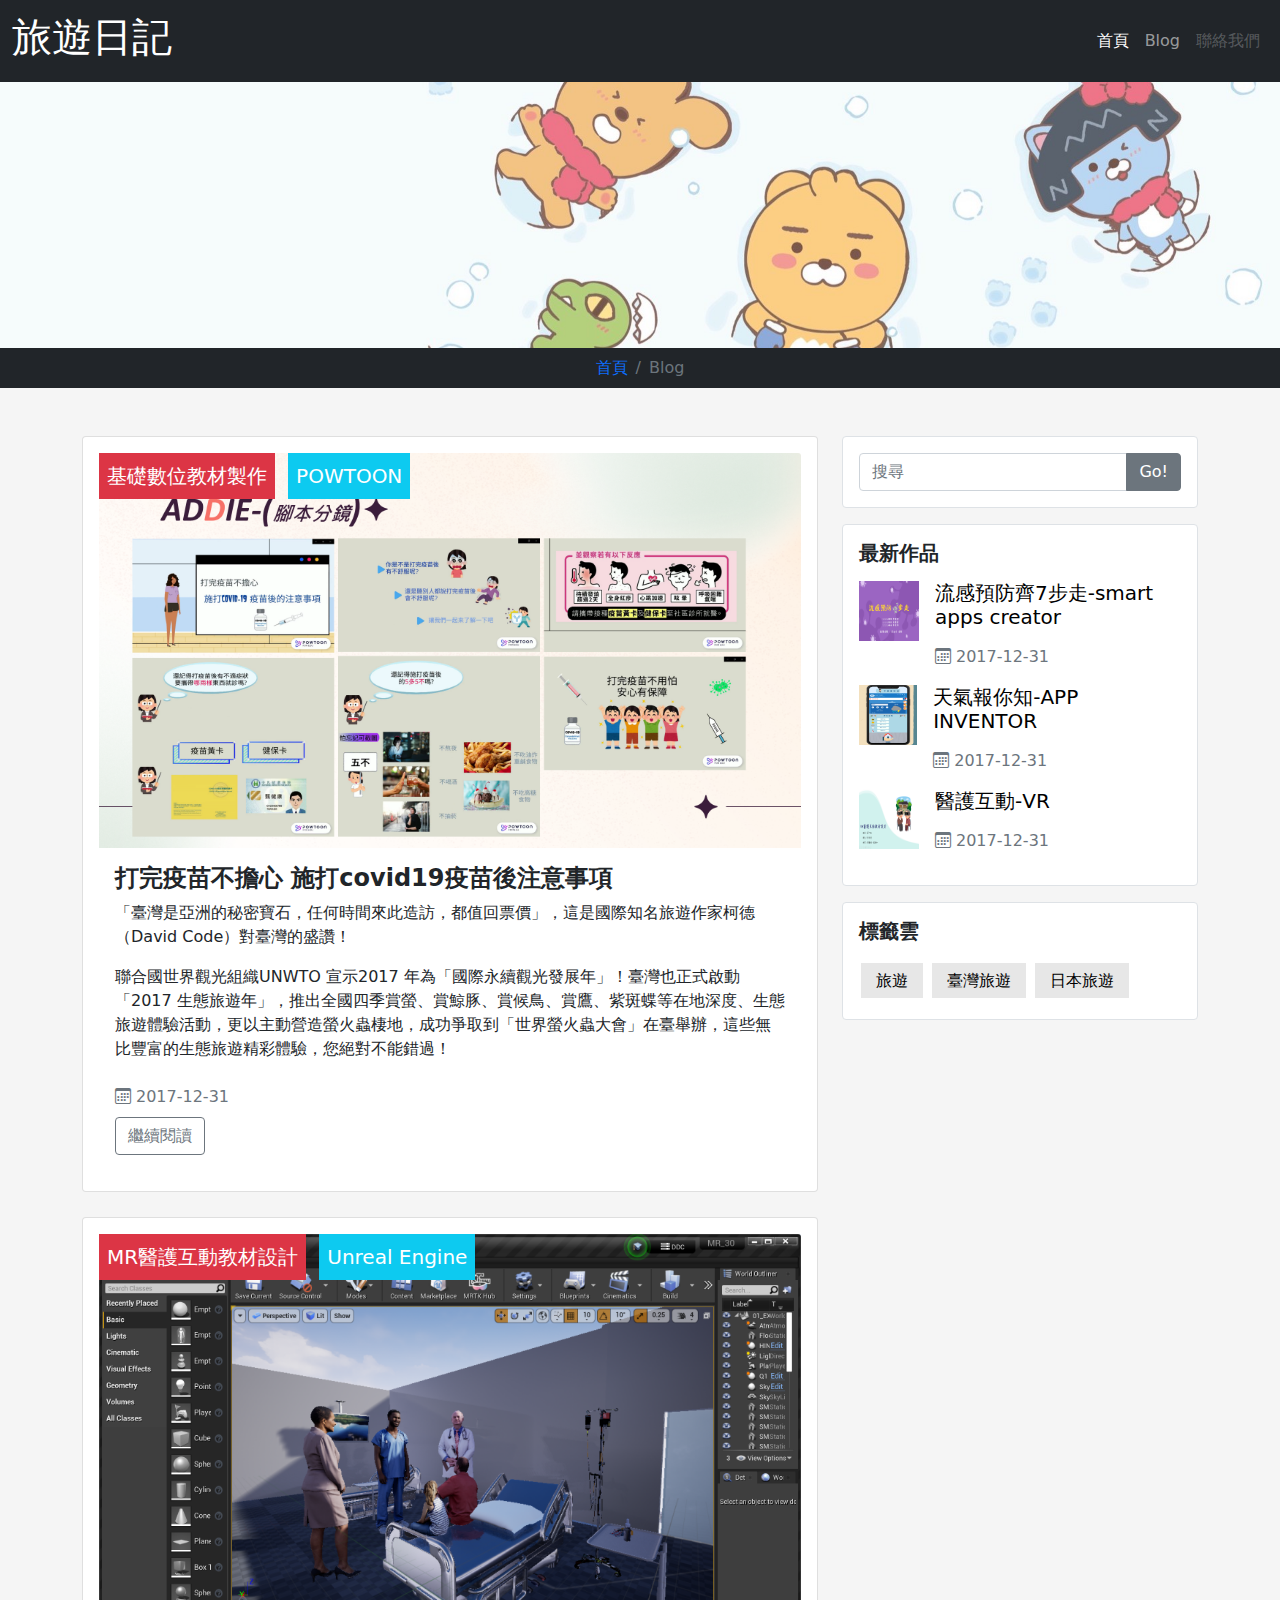
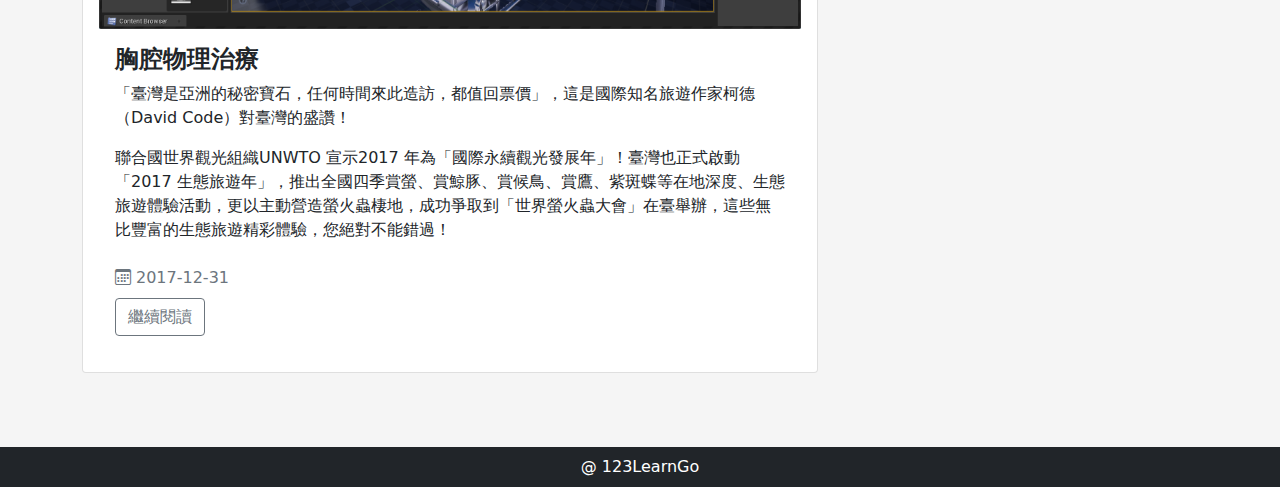
<file: Final/index.html>
<!DOCTYPE html>
<html lang="en">
<head>
    <meta charset="UTF-8">
    <meta name="viewport" content="width=device-width, initial-scale=1.0">
    <meta http-equiv="X-UA-Compatible" content="ie=edge">
    <title>作品集</title>
    <!-- CSS文件載入 -->
    <link rel="stylesheet" href="css/bootstrap.min.css">
    <link rel="stylesheet" href="https://cdn.jsdelivr.net/npm/bootstrap-icons@1.8.3/font/bootstrap-icons.css">
    <link rel="stylesheet" href="css/style.css">
    <!-- js文件載入 -->
    <script src="js/bootstrap.js"></script>
</head>
<body>
    <!-- 選單/start -->
    <nav class="navbar navbar-expand-lg navbar-dark bg-dark">
        <div class="container-fluid">
            <a class="navbar-brand" href="index.html">
                <h1>旅遊日記</h1>
            </a>
            <button class="navbar-toggler" type="button" data-bs-toggle="collapse" data-bs-target="#navbarNav" aria-controls="navbarNav" aria-expanded="false" aria-label="Toggle navigation">
                <span class="navbar-toggler-icon"></span>
            </button>
            <div class="collapse navbar-collapse" id="navbarNav">
                <ul class="navbar-nav ms-auto">
                    <li class="nav-item">
                        <a class="nav-link active" href="index.html">首頁</a>
                    </li>
                    <li class="nav-item">
                        <a class="nav-link" href="index.html">Blog</a>
                    </li>
                    <li class="nav-item">
                        <a class="nav-link disabled" href="index.html">聯絡我們</a>
                    </li>
                </ul>
            </div>
        </div>
    </nav>
    <!-- 選單/end -->
    <!-- 廣告/start -->
    <section>
        <img src="images/snow.jpg" alt="旅遊日記" class="img-fluid">
    </section>
    <!-- 廣告/end -->
    <!-- 麵包屑/start -->
    <nav aria-label="breadcrumb" role="navigation">
        <ol class="breadcrumb d-flex justify-content-center bg-dark pt-2 pb-2">
            <li class="breadcrumb-item">
                <a href="#">首頁</a>
            </li>
            <li class="breadcrumb-item active" aria-current="page">Blog</li>
        </ol>
    </nav>
    <!-- 麵包屑/end -->
    <!-- 部落格與側邊欄/start -->
    <section class="container mt-5">
        <div class="row">
            <!-- 部落格內容/start -->
            <div class="col-md-8">
                <!-- 第一則文章/start -->
                <div class="card">
                    <div class="card-head position-relative">
                        <img src="images/POWTOON.png" alt="Blog images" class="card-img-top">
                        <ul class="position-absolute top-0 start-0 list-inline">
                            <li class="list-inline-item p-2 bg-danger text-white fs-5">基礎數位教材製作</li>
                            <li class="list-inline-item p-2 bg-info text-white fs-5">POWTOON</li>
                        </ul>
                    </div>
                    <div class="card-body">
                        <h4 class="card-title">
                            <strong>打完疫苗不擔心 施打covid19疫苗後注意事項</strong>
                        </h4>
                        <p class="card-text">「臺灣是亞洲的秘密寶石，任何時間來此造訪，都值回票價」，這是國際知名旅遊作家柯德（David Code）對臺灣的盛讚！ </p>
                        <p class="card-text">聯合國世界觀光組織UNWTO 宣示2017 年為「國際永續觀光發展年」！臺灣也正式啟動「2017 生態旅遊年」，推出全國四季賞螢、賞鯨豚、賞候鳥、賞鷹、紫斑蝶等在地深度、生態旅遊體驗活動，更以主動營造螢火蟲棲地，成功爭取到「世界螢火蟲大會」在臺舉辦，這些無比豐富的生態旅遊精彩體驗，您絕對不能錯過！ </p>
                        <span class="d-block text-secondary mt-4">
                            <i class="bi bi-calendar3"></i>2017-12-31
                        </span>
                        <a href="blog-page.html" class="btn btn-outline-secondary mt-2 mb-1">繼續閱讀</a>
                    </div>
                </div>
                <!-- 第一則文章/end -->
                <!-- 第二則文章/start -->
                <div class="card">
                    <div class="card-head position-relative">
                        <img src="images/MR.png" alt="Blog images" class="card-img-top">
                        <ul class="position-absolute top-0 start-0 list-inline">
                            <li class="list-inline-item p-2 bg-danger text-white fs-5">MR醫護互動教材設計</li>
                            <li class="list-inline-item p-2 bg-info text-white fs-5">Unreal Engine</li>
                        </ul>
                    </div>
                    <div class="card-body">
                        <h4 class="card-title">
                            <strong>胸腔物理治療</strong>
                        </h4>
                        <p class="card-text">「臺灣是亞洲的秘密寶石，任何時間來此造訪，都值回票價」，這是國際知名旅遊作家柯德（David Code）對臺灣的盛讚！ </p>
                        <p class="card-text">聯合國世界觀光組織UNWTO 宣示2017 年為「國際永續觀光發展年」！臺灣也正式啟動「2017 生態旅遊年」，推出全國四季賞螢、賞鯨豚、賞候鳥、賞鷹、紫斑蝶等在地深度、生態旅遊體驗活動，更以主動營造螢火蟲棲地，成功爭取到「世界螢火蟲大會」在臺舉辦，這些無比豐富的生態旅遊精彩體驗，您絕對不能錯過！ </p>
                        <span class="d-block text-secondary mt-4">
                            <i class="bi bi-calendar3"></i>2017-12-31
                        </span>
                        <a href="blog-page.html" class="btn btn-outline-secondary mt-2 mb-1">繼續閱讀</a>
                    </div>
                </div>
                <!-- 第二則文章/end -->
            </div>
            <!-- 部落格內容/end -->
            <!-- 側邊欄/start -->
            <div class="col-md-4">
                <!-- 搜尋/start -->
                <form action="" class="bg-white p-3 mb-3 border rounded">
                    <div class="input-group">
                        <input type="text" class="form-control" placeholder="搜尋">
                        <button type="button" class="btn btn-secondary">Go!</button>
                    </div>
                </form>
                <!-- 搜尋/end -->
                <!-- 最新作品/start -->
                <div class="bg-white p-3 mb-3 border rounded">
                    <h5 class="mb-3">
                        <strong>最新作品</strong>
                    </h5>
                    <ul>
                        <li class="d-flex mb-3">
                            <img src="images/777.png" alt="流感預防齊7步走" class="category-img">
                            <div class="ms-3">
                                <h5 class="mt-0 mb-1">
                                    <a href="#">流感預防齊7步走-smart apps creator
                                    </a>
                                </h5>
                                <span class="d-block mt-3 text-secondary">
                                    <i class="bi bi-calendar3"></i>2017-12-31
                                </span>
                            </div>
                        </li>
                        <li class="d-flex mb-3">
                            <img src="images/appin.png" alt="醫護互動-MR" class="category-img">
                            <div class="ms-3">
                                <h5 class="mt-0 mb-1">
                                    <a href="#">天氣報你知-APP INVENTOR</a>
                                </h5>
                                <span class="d-block mt-3 text-secondary">
                                    <i class="bi bi-calendar3"></i>2017-12-31
                                </span>
                            </div>
                        </li>
                        <li class="d-flex mb-3">
                            <img src="images/VR.png" alt="醫護互動-VR" class="category-img">
                            <div class="ms-3">
                                <h5 class="mt-0 mb-1">
                                    <a href="#">醫護互動-VR</a>
                                </h5>
                                <span class="d-block mt-3 text-secondary">
                                    <i class="bi bi-calendar3"></i>2017-12-31
                                </span>
                            </div>
                        </li>
                    </ul>
                </div>
                <!-- 最新文章/end -->
                <!-- 標籤雲/start -->
                <div class="bg-white p-3 mb-3 border rounded">
                    <h5 class="mb-3">
                        <strong>標籤雲</strong>
                    </h5>
                    <ul>
                        <li class="d-inline-block tag">
                            <a href="#">旅遊</a>
                        </li>
                        <li class="d-inline-block tag">
                            <a href="#">臺灣旅遊</a>
                        </li>
                        <li class="d-inline-block tag">
                            <a href="#">日本旅遊</a>
                        </li>
                    </ul>
                </div>
                <!-- 標籤雲/end -->
            </div>
            <!-- 側邊欄/end -->
        </div>
    </section>
    <!-- 部落格與側邊欄/end -->
    <!-- 頁腳/start -->
    <footer class="bg-dark mt-5">
        <p class="text-white text-center pt-2 pb-2 mb-0">@ 123LearnGo </p>
    </footer>
    <!-- 頁腳/end -->
</body>
</html>
</file>
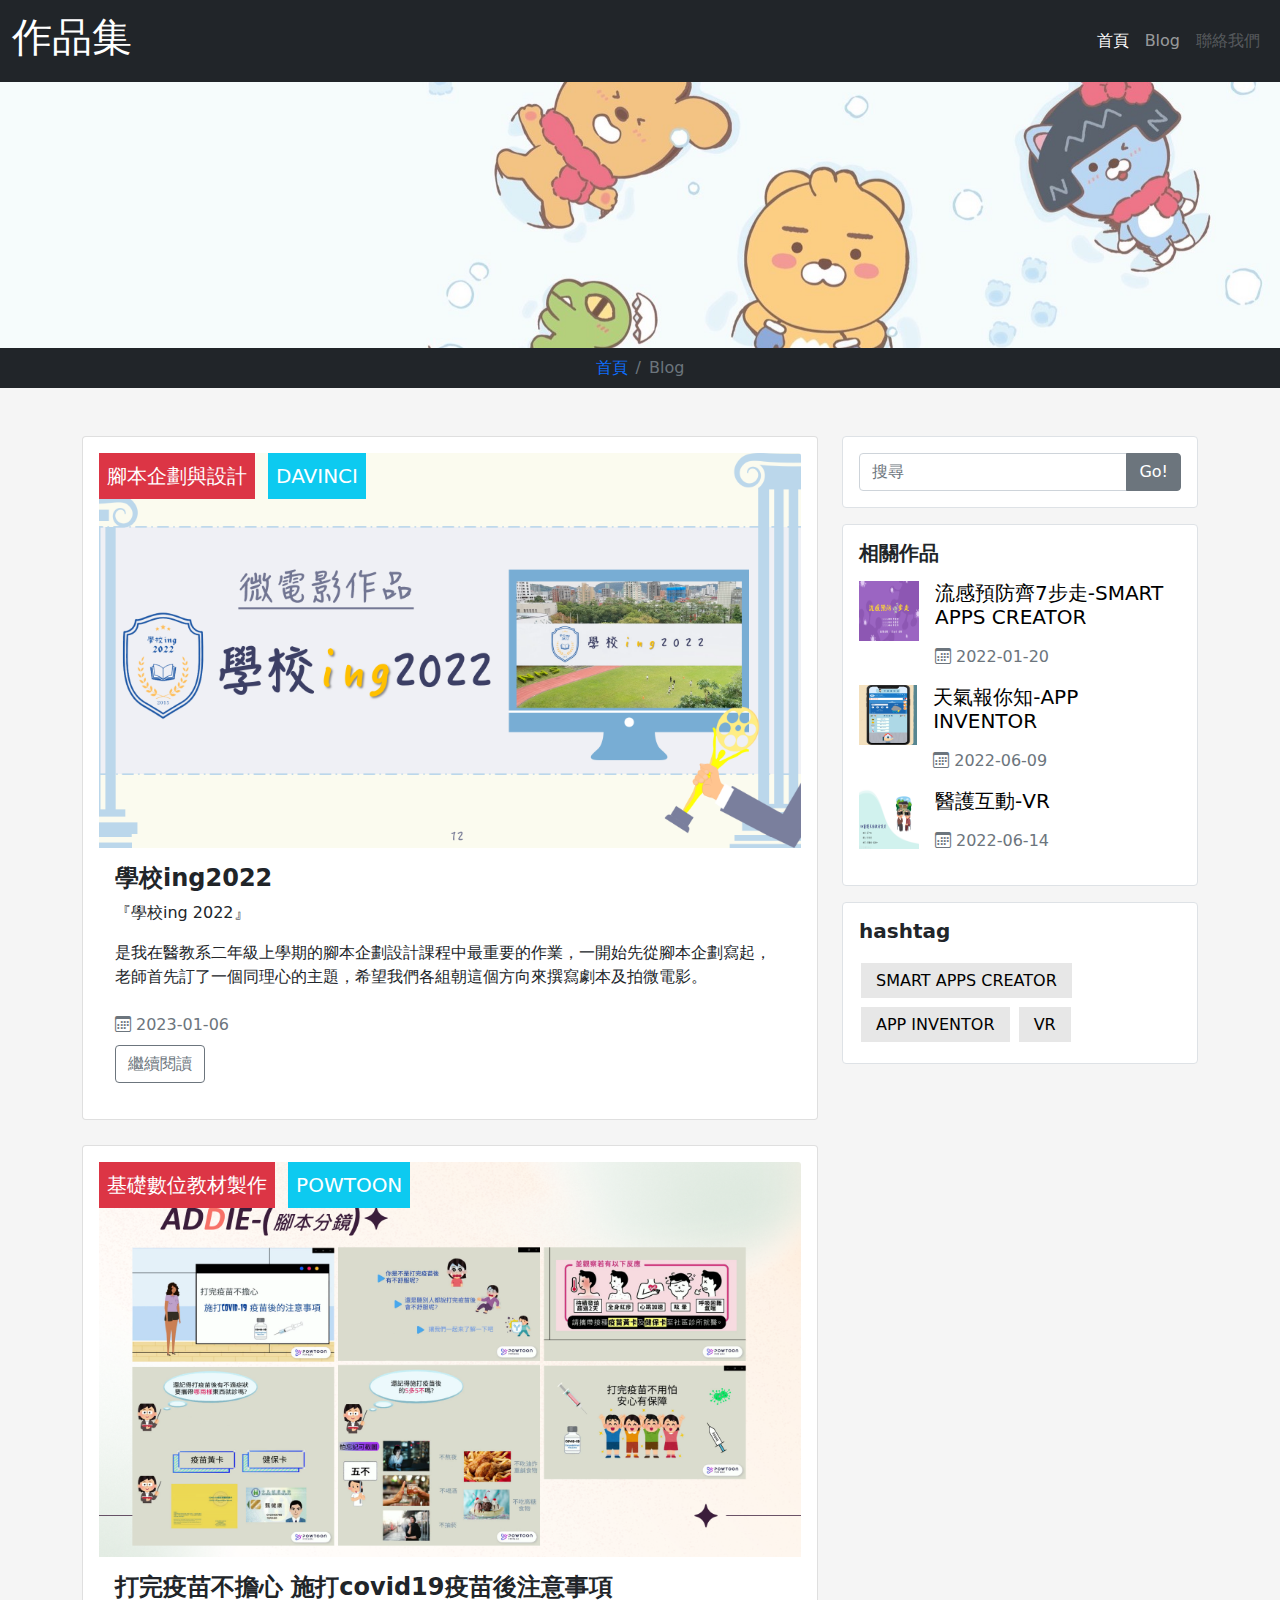
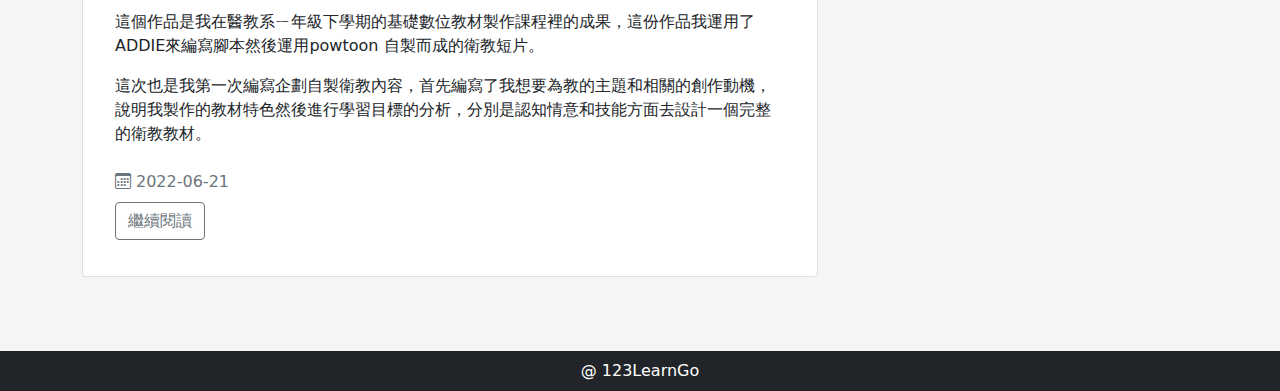
<file: NewBiz/blog/index.html>
<!DOCTYPE html>
<html lang="en">
<head>
    <meta charset="UTF-8">
    <meta name="viewport" content="width=device-width, initial-scale=1.0">
    <meta http-equiv="X-UA-Compatible" content="ie=edge">
    <title>作品集</title>
    <!-- CSS文件載入 -->
    <link rel="stylesheet" href="css/bootstrap.min.css">
    <link rel="stylesheet" href="https://cdn.jsdelivr.net/npm/bootstrap-icons@1.8.3/font/bootstrap-icons.css">
    <link rel="stylesheet" href="css/style.css">
    <!-- js文件載入 -->
    <script src="js/bootstrap.js"></script>
</head>
<body>
    <!-- 選單/start -->
    <nav class="navbar navbar-expand-lg navbar-dark bg-dark">
        <div class="container-fluid">
            <a class="navbar-brand" href="index.html">
                <h1>作品集</h1>
            </a>
            <button class="navbar-toggler" type="button" data-bs-toggle="collapse" data-bs-target="#navbarNav" aria-controls="navbarNav" aria-expanded="false" aria-label="Toggle navigation">
                <span class="navbar-toggler-icon"></span>
            </button>
            <div class="collapse navbar-collapse" id="navbarNav">
                <ul class="navbar-nav ms-auto">
                    <li class="nav-item">
                        <a class="nav-link active" href="index.html">首頁</a>
                    </li>
                    <li class="nav-item">
                        <a class="nav-link" href="index.html">Blog</a>
                    </li>
                    <li class="nav-item">
                        <a class="nav-link disabled" href="index.html">聯絡我們</a>
                    </li>
                </ul>
            </div>
        </div>
    </nav>
    <!-- 選單/end -->
    <!-- 廣告/start -->
    <section>
        <img src="images/snow.jpg" alt="作品集" class="img-fluid">
    </section>
    <!-- 廣告/end -->
    <!-- 麵包屑/start -->
    <nav aria-label="breadcrumb" role="navigation">
        <ol class="breadcrumb d-flex justify-content-center bg-dark pt-2 pb-2">
            <li class="breadcrumb-item">
                <a href="#">首頁</a>
            </li>
            <li class="breadcrumb-item active" aria-current="page">Blog</li>
        </ol>
    </nav>
    <!-- 麵包屑/end -->
    <!-- 部落格與側邊欄/start -->
    <section class="container mt-5">
        <div class="row">
            <!-- 部落格內容/start -->
            <div class="col-md-8">
                <!-- 第一則文章/start -->
                <div class="card">
                    <div class="card-head position-relative">
                        <img src="images/school2022.png" alt="Blog images" class="card-img-top">
                        <ul class="position-absolute top-0 start-0 list-inline">
                            <li class="list-inline-item p-2 bg-danger text-white fs-5">腳本企劃與設計</li>
                            <li class="list-inline-item p-2 bg-info text-white fs-5">DAVINCI</li>
                        </ul>
                    </div>
                    <div class="card-body">
                        <h4 class="card-title">
                            <strong>學校ing2022</strong>
                        </h4>
                        <p class="card-text">『學校ing 2022』</p>
                        <p class="card-text">是我在醫教系二年級上學期的腳本企劃設計課程中最重要的作業，一開始先從腳本企劃寫起，老師首先訂了一個同理心的主題，希望我們各組朝這個方向來撰寫劇本及拍微電影。</p>
                        <span class="d-block text-secondary mt-4">
                            <i class="bi bi-calendar3"></i>2023-01-06
                        </span>
                        <a href="blog-page.html" class="btn btn-outline-secondary mt-2 mb-1">繼續閱讀</a>
                    </div>
                </div>
                <!-- 第一則文章/end -->
                <!-- 第二則文章/start -->
                <div class="card">
                    <div class="card-head position-relative">
                        <img src="images/POWTOON.png" alt="Blog images" class="card-img-top">
                        <ul class="position-absolute top-0 start-0 list-inline">
                            <li class="list-inline-item p-2 bg-danger text-white fs-5">基礎數位教材製作</li>
                            <li class="list-inline-item p-2 bg-info text-white fs-5">POWTOON</li>
                        </ul>
                    </div>
                    <div class="card-body">
                        <h4 class="card-title">
                            <strong>打完疫苗不擔心 施打covid19疫苗後注意事項</strong>
                        </h4>
                        <p class="card-text">這個作品是我在醫教系ㄧ年級下學期的基礎數位教材製作課程裡的成果，這份作品我運用了ADDIE來編寫腳本然後運用powtoon 自製而成的衛教短片。</p>
                        <p class="card-text">這次也是我第一次編寫企劃自製衛教內容，首先編寫了我想要為教的主題和相關的創作動機，說明我製作的教材特色然後進行學習目標的分析，分別是認知情意和技能方面去設計一個完整的衛教教材。</p>
                        <span class="d-block text-secondary mt-4">
                            <i class="bi bi-calendar3"></i>2022-06-21
                        </span>
                        <a href="blog-page2.html" class="btn btn-outline-secondary mt-2 mb-1">繼續閱讀</a>
                    </div>
                </div>
                <!-- 第二則文章/end -->
            </div>
            <!-- 部落格內容/end -->
            <!-- 側邊欄/start -->
            <div class="col-md-4">
                <!-- 搜尋/start -->
                <form action="" class="bg-white p-3 mb-3 border rounded">
                    <div class="input-group">
                        <input type="text" class="form-control" placeholder="搜尋">
                        <button type="button" class="btn btn-secondary">Go!</button>
                    </div>
                </form>
                <!-- 搜尋/end -->
                <!-- 最新作品/start -->
                <div class="bg-white p-3 mb-3 border rounded">
                    <h5 class="mb-3">
                        <strong>相關作品</strong>
                    </h5>
                    <ul>
                        <li class="d-flex mb-3">
                            <img src="images/777.png" alt="流感預防齊7步走" class="category-img">
                            <div class="ms-3">
                                <h5 class="mt-0 mb-1">
                                    <a href="#">流感預防齊7步走-SMART APPS CREATOR
                                    </a>
                                </h5>
                                <span class="d-block mt-3 text-secondary">
                                    <i class="bi bi-calendar3"></i>2022-01-20
                                </span>
                            </div>
                        </li>
                        <li class="d-flex mb-3">
                            <img src="images/appin.png" alt="天氣報你知-APP INVENTOR" class="category-img">
                            <div class="ms-3">
                                <h5 class="mt-0 mb-1">
                                    <a href="#">天氣報你知-APP INVENTOR</a>
                                </h5>
                                <span class="d-block mt-3 text-secondary">
                                    <i class="bi bi-calendar3"></i>2022-06-09
                                </span>
                            </div>
                        </li>
                        <li class="d-flex mb-3">
                            <img src="images/VR.png" alt="醫護互動-VR" class="category-img">
                            <div class="ms-3">
                                <h5 class="mt-0 mb-1">
                                    <a href="#">醫護互動-VR</a>
                                </h5>
                                <span class="d-block mt-3 text-secondary">
                                    <i class="bi bi-calendar3"></i>2022-06-14
                                </span>
                            </div>
                        </li>
                    </ul>
                </div>
                <!-- 最新文章/end -->
                <!-- hashtag/start -->
                <div class="bg-white p-3 mb-3 border rounded">
                    <h5 class="mb-3">
                        <strong>hashtag</strong>
                    </h5>
                    <ul>
                        <li class="d-inline-block tag">
                            <a href="#">SMART APPS CREATOR</a>
                        </li>
                        <li class="d-inline-block tag">
                            <a href="#">APP INVENTOR</a>
                        </li>
                        <li class="d-inline-block tag">
                            <a href="#">VR</a>
                        </li>
                    </ul>
                </div>
                <!-- hashtag/end -->
            </div>
            <!-- 側邊欄/end -->
        </div>
    </section>
    <!-- 部落格與側邊欄/end -->
    <!-- 頁腳/start -->
    <footer class="bg-dark mt-5">
        <p class="text-white text-center pt-2 pb-2 mb-0">@ 123LearnGo </p>
    </footer>
    <!-- 頁腳/end -->
</body>
</html>
</file>
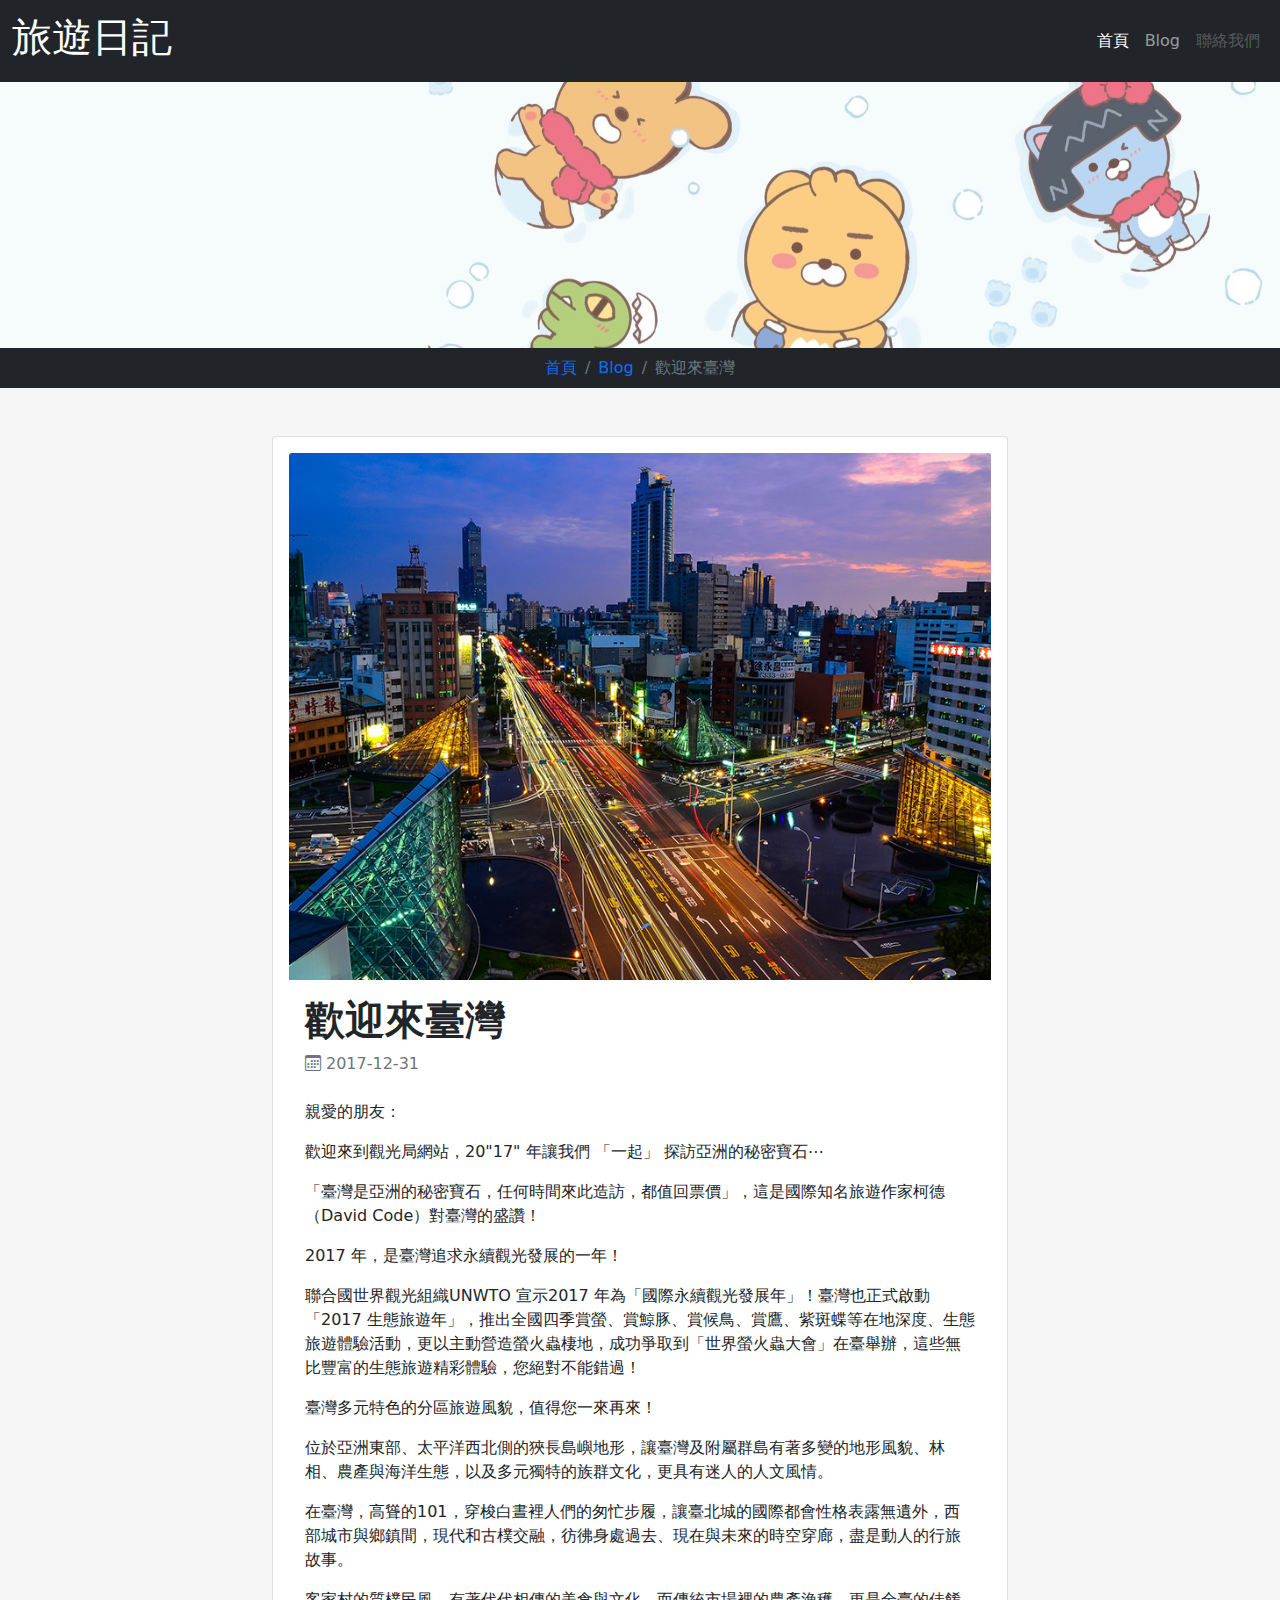
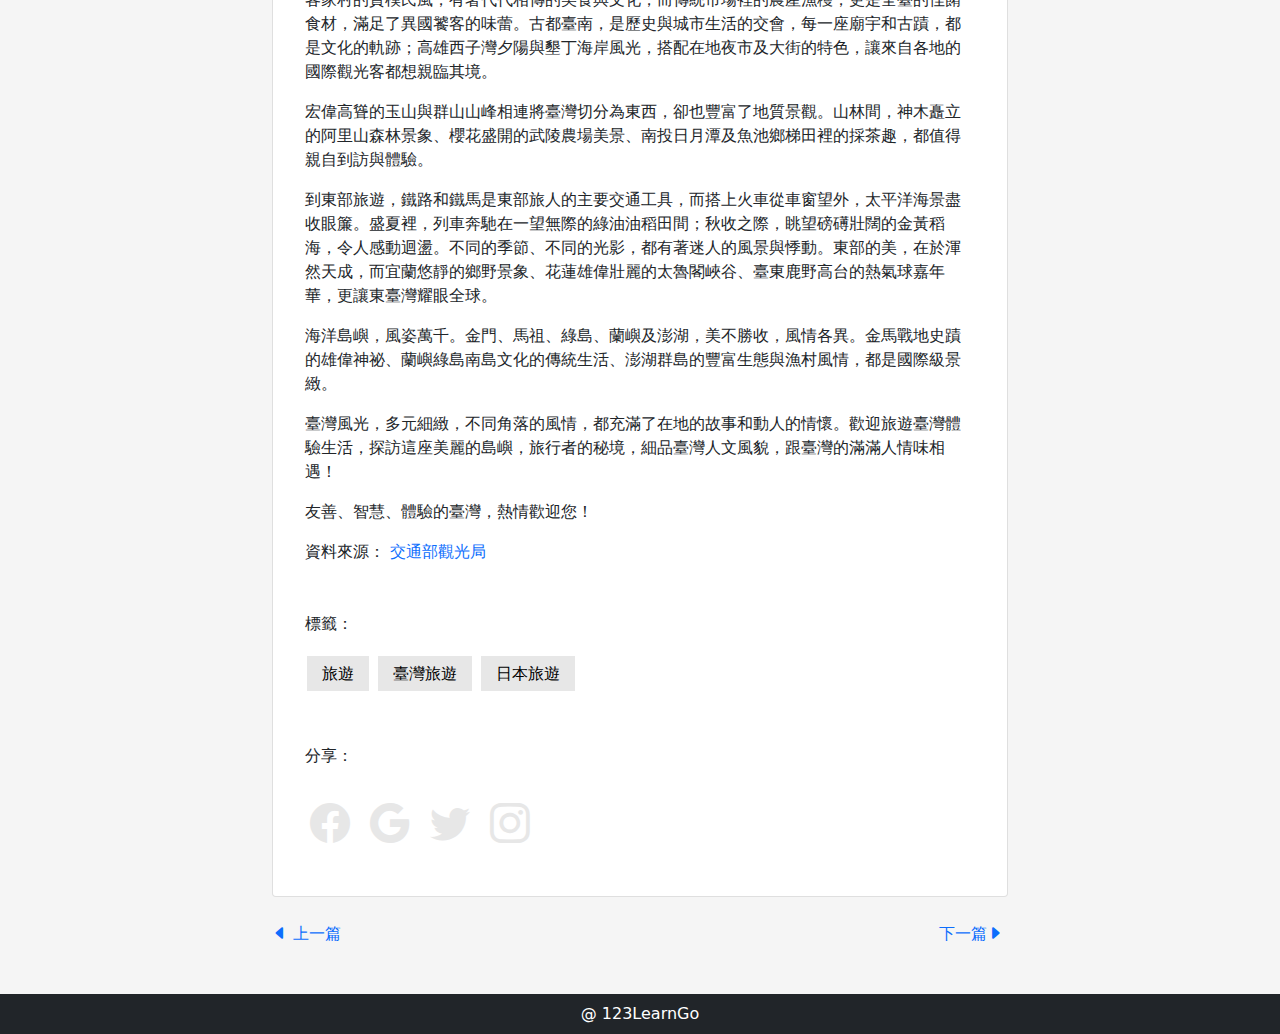
<file: Final/blog-page.html>
<!DOCTYPE html>
<html lang="en">
<head>
    <meta charset="UTF-8">
    <meta name="viewport" content="width=device-width, initial-scale=1.0">
    <meta http-equiv="X-UA-Compatible" content="ie=edge">
    <title>作品集</title>
    <!-- CSS文件載入 -->
    <link rel="stylesheet" href="css/bootstrap.min.css">
    <link rel="stylesheet" href="https://cdn.jsdelivr.net/npm/bootstrap-icons@1.8.3/font/bootstrap-icons.css">
    <link rel="stylesheet" href="css/style.css">
    <!-- js文件載入 -->
    <script src="js/bootstrap.js"></script>
</head>
<body>
    <!-- 選單/start -->
    <nav class="navbar navbar-expand-lg navbar-dark bg-dark">
        <div class="container-fluid">
            <a class="navbar-brand" href="index.html">
                <h1>旅遊日記</h1>
            </a>
            <button class="navbar-toggler" type="button" data-bs-toggle="collapse" data-bs-target="#navbarNav" aria-controls="navbarNav" aria-expanded="false" aria-label="Toggle navigation">
                <span class="navbar-toggler-icon"></span>
            </button>
            <div class="collapse navbar-collapse" id="navbarNav">
                <ul class="navbar-nav ms-auto">
                    <li class="nav-item">
                        <a class="nav-link active" href="index.html">首頁</a>
                    </li>
                    <li class="nav-item">
                        <a class="nav-link" href="index.html">Blog</a>
                    </li>
                    <li class="nav-item">
                        <a class="nav-link disabled" href="index.html">聯絡我們</a>
                    </li>
                </ul>
            </div>
        </div>
    </nav>
    <!-- 選單/end -->
    <!-- 廣告/start -->
    <section>
        <img src="./images/snow.jpg" alt="旅遊日記" class="img-fluid">
    </section>
    <!-- 廣告/end -->
    <!-- 麵包屑/start -->
    <nav aria-label="breadcrumb" role="navigation">
        <ol class="breadcrumb d-flex justify-content-center bg-dark pt-2 pb-2">
            <li class="breadcrumb-item">
                <a href="#">首頁</a>
            </li>
            <li class="breadcrumb-item">
                <a href="#">Blog</a>
            </li>
            <li class="breadcrumb-item active" aria-current="page">歡迎來臺灣</li>
        </ol>
    </nav>
    <!-- 麵包屑/end -->
    <!-- 部落格內頁/start -->
    <section class="container mt-5">
        <div class="row justify-content-center">
            <div class="col-md-8">
                <!-- 文章/start -->
                <div class="card">
                    <div class="card-head">
                        <img src="images/img01.jpg" alt="blog image" class="card-img-top">
                    </div>
                    <div class="card-body">
                        <h1 class="card-title">
                            <strong>歡迎來臺灣</strong>
                        </h1>
                        <span class="d-block text-secondary mt-2 mb-4">
                            <i class="bi bi-calendar3"></i>2017-12-31
                        </span>
                        <p> 親愛的朋友：</p>
                        <p> 歡迎來到觀光局網站，20"17" 年讓我們 「一起」 探訪亞洲的秘密寶石⋯</p>
                        <p>「臺灣是亞洲的秘密寶石，任何時間來此造訪，都值回票價」，這是國際知名旅遊作家柯德（David Code）對臺灣的盛讚！ </p>
                        <p>2017 年，是臺灣追求永續觀光發展的一年！ </p>
                        <p> 聯合國世界觀光組織UNWTO 宣示2017 年為「國際永續觀光發展年」！臺灣也正式啟動「2017 生態旅遊年」，推出全國四季賞螢、賞鯨豚、賞候鳥、賞鷹、紫斑蝶等在地深度、生態旅遊體驗活動，更以主動營造螢火蟲棲地，成功爭取到「世界螢火蟲大會」在臺舉辦，這些無比豐富的生態旅遊精彩體驗，您絕對不能錯過！ </p>
                        <p> 臺灣多元特色的分區旅遊風貌，值得您一來再來！ </p>
                        <p> 位於亞洲東部、太平洋西北側的狹長島嶼地形，讓臺灣及附屬群島有著多變的地形風貌、林相、農產與海洋生態，以及多元獨特的族群文化，更具有迷人的人文風情。</p>
                        <p> 在臺灣，高聳的101，穿梭白晝裡人們的匆忙步履，讓臺北城的國際都會性格表露無遺外，西部城市與鄉鎮間，現代和古樸交融，彷彿身處過去、現在與未來的時空穿廊，盡是動人的行旅故事。</p>
                        <p> 客家村的質樸民風，有著代代相傳的美食與文化，而傳統市場裡的農產漁穫，更是全臺的佳餚食材，滿足了異國饕客的味蕾。古都臺南，是歷史與城市生活的交會，每一座廟宇和古蹟，都是文化的軌跡；高雄西子灣夕陽與墾丁海岸風光，搭配在地夜市及大街的特色，讓來自各地的國際觀光客都想親臨其境。 </p>
                        <p> 宏偉高聳的玉山與群山山峰相連將臺灣切分為東西，卻也豐富了地質景觀。山林間，神木矗立的阿里山森林景象、櫻花盛開的武陵農場美景、南投日月潭及魚池鄉梯田裡的採茶趣，都值得親自到訪與體驗。</p>
                        <p> 到東部旅遊，鐵路和鐵馬是東部旅人的主要交通工具，而搭上火車從車窗望外，太平洋海景盡收眼簾。盛夏裡，列車奔馳在一望無際的綠油油稻田間；秋收之際，眺望磅礡壯闊的金黃稻海，令人感動迴盪。不同的季節、不同的光影，都有著迷人的風景與悸動。東部的美，在於渾然天成，而宜蘭悠靜的鄉野景象、花蓮雄偉壯麗的太魯閣峽谷、臺東鹿野高台的熱氣球嘉年華，更讓東臺灣耀眼全球。</p>
                        <p> 海洋島嶼，風姿萬千。金門、馬祖、綠島、蘭嶼及澎湖，美不勝收，風情各異。金馬戰地史蹟的雄偉神祕、蘭嶼綠島南島文化的傳統生活、澎湖群島的豐富生態與漁村風情，都是國際級景緻。</p>
                        <p> 臺灣風光，多元細緻，不同角落的風情，都充滿了在地的故事和動人的情懷。歡迎旅遊臺灣體驗生活，探訪這座美麗的島嶼，旅行者的秘境，細品臺灣人文風貌，跟臺灣的滿滿人情味相遇！ </p>
                        <p> 友善、智慧、體驗的臺灣，熱情歡迎您！ </p>
                        <p> 資料來源：
                            <a href="https://www.taiwan.net.tw/m1.aspx?sNo=0000147"> 交通部觀光局</a>
                        </p>
                        <!-- 標籤/start -->
                        <div class="mt-5">
                            <p>標籤：</p>
                            <ul>
                                <li class="d-inline-block tag">
                                    <a href="#">旅遊</a>
                                </li>
                                <li class="d-inline-block tag">
                                    <a href="#">臺灣旅遊</a>
                                </li>
                                <li class="d-inline-block tag">
                                    <a href="#">日本旅遊</a>
                                </li>
                            </ul>
                        </div>
                        <!-- 標籤/end -->
                        <!-- 社群分享/start -->
                        <div class="mt-5">
                            <p>分享：</p>
                            <ul>
                                <li class="d-inline-block share">
                                    <a href="#">
                                        <i class="bi bi-facebook"></i>
                                    </a>
                                </li>
                                <li class="d-inline-block share">
                                    <a href="#">
                                        <i class="bi bi-google"></i>
                                    </a>
                                </li>
                                <li class="d-inline-block share">
                                    <a href="#">
                                        <i class="bi bi-twitter"></i>
                                    </a>
                                </li>
                                <li class="d-inline-block share">
                                    <a href="#">
                                        <i class="bi bi-instagram"></i>
                                    </a>
                                </li>
                            </ul>
                        </div>
                        <!-- 社群分享/end -->
                    </div>
                </div>
                <!-- 文章/end -->
            </div>
            <!-- 分頁/start -->
            <div class="col-md-8">
                <div class="row justify-content-between">
                    <div class="col-5">
                        <a href="#">
                            <i class="bi bi-caret-left-fill"></i><span>上一篇</span>
                        </a>
                    </div>
                    <div class="col-5">
                        <a href="#" class="float-end">
                            <span>下一篇</span><i class="bi bi-caret-right-fill"></i>
                        </a>
                    </div>
                </div>
            </div>
            <!-- 分頁/end -->
        </div>
    </section>
    <!-- 部落格內頁/end -->
    <!-- 頁腳/start -->
    <footer class="bg-dark mt-5">
        <p class="text-white text-center pt-2 pb-2 mb-0">@ 123LearnGo</p>
    </footer>
    <!-- 頁腳/end -->
</body>
</html>
</file>
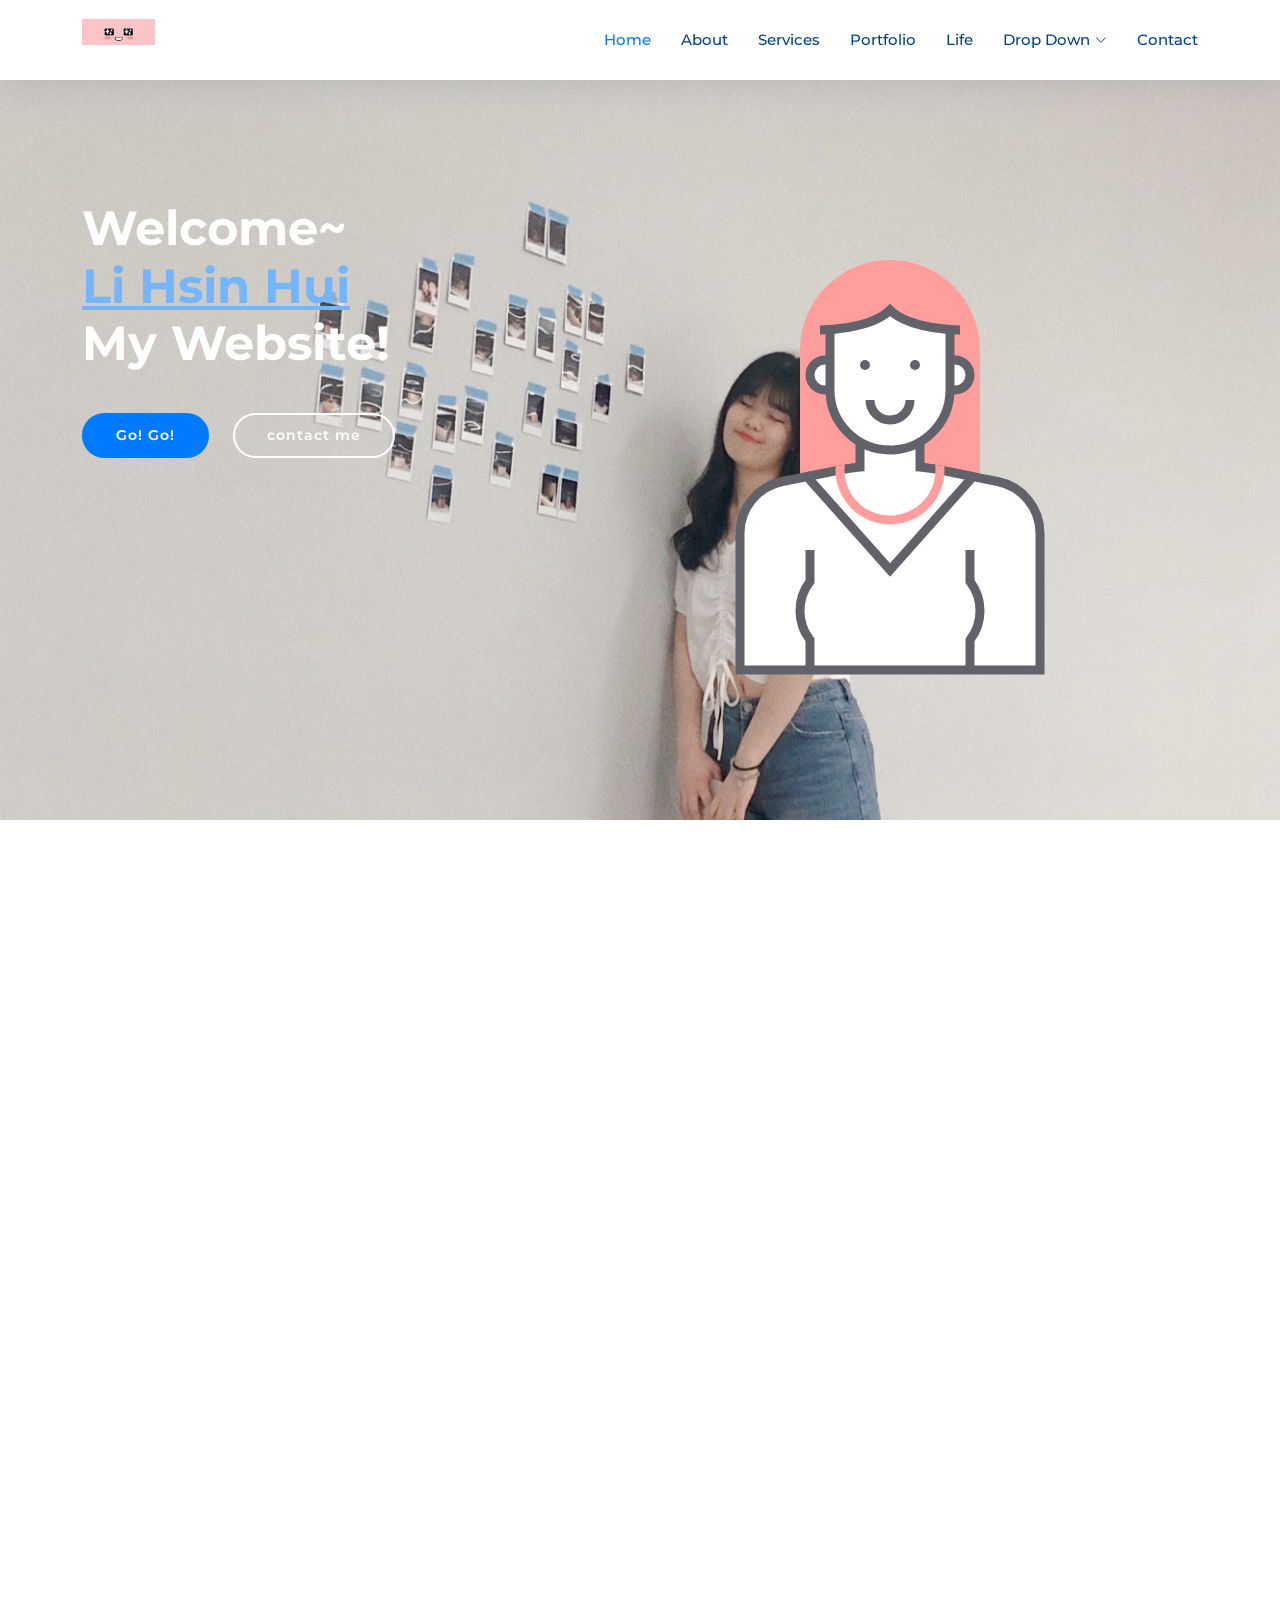
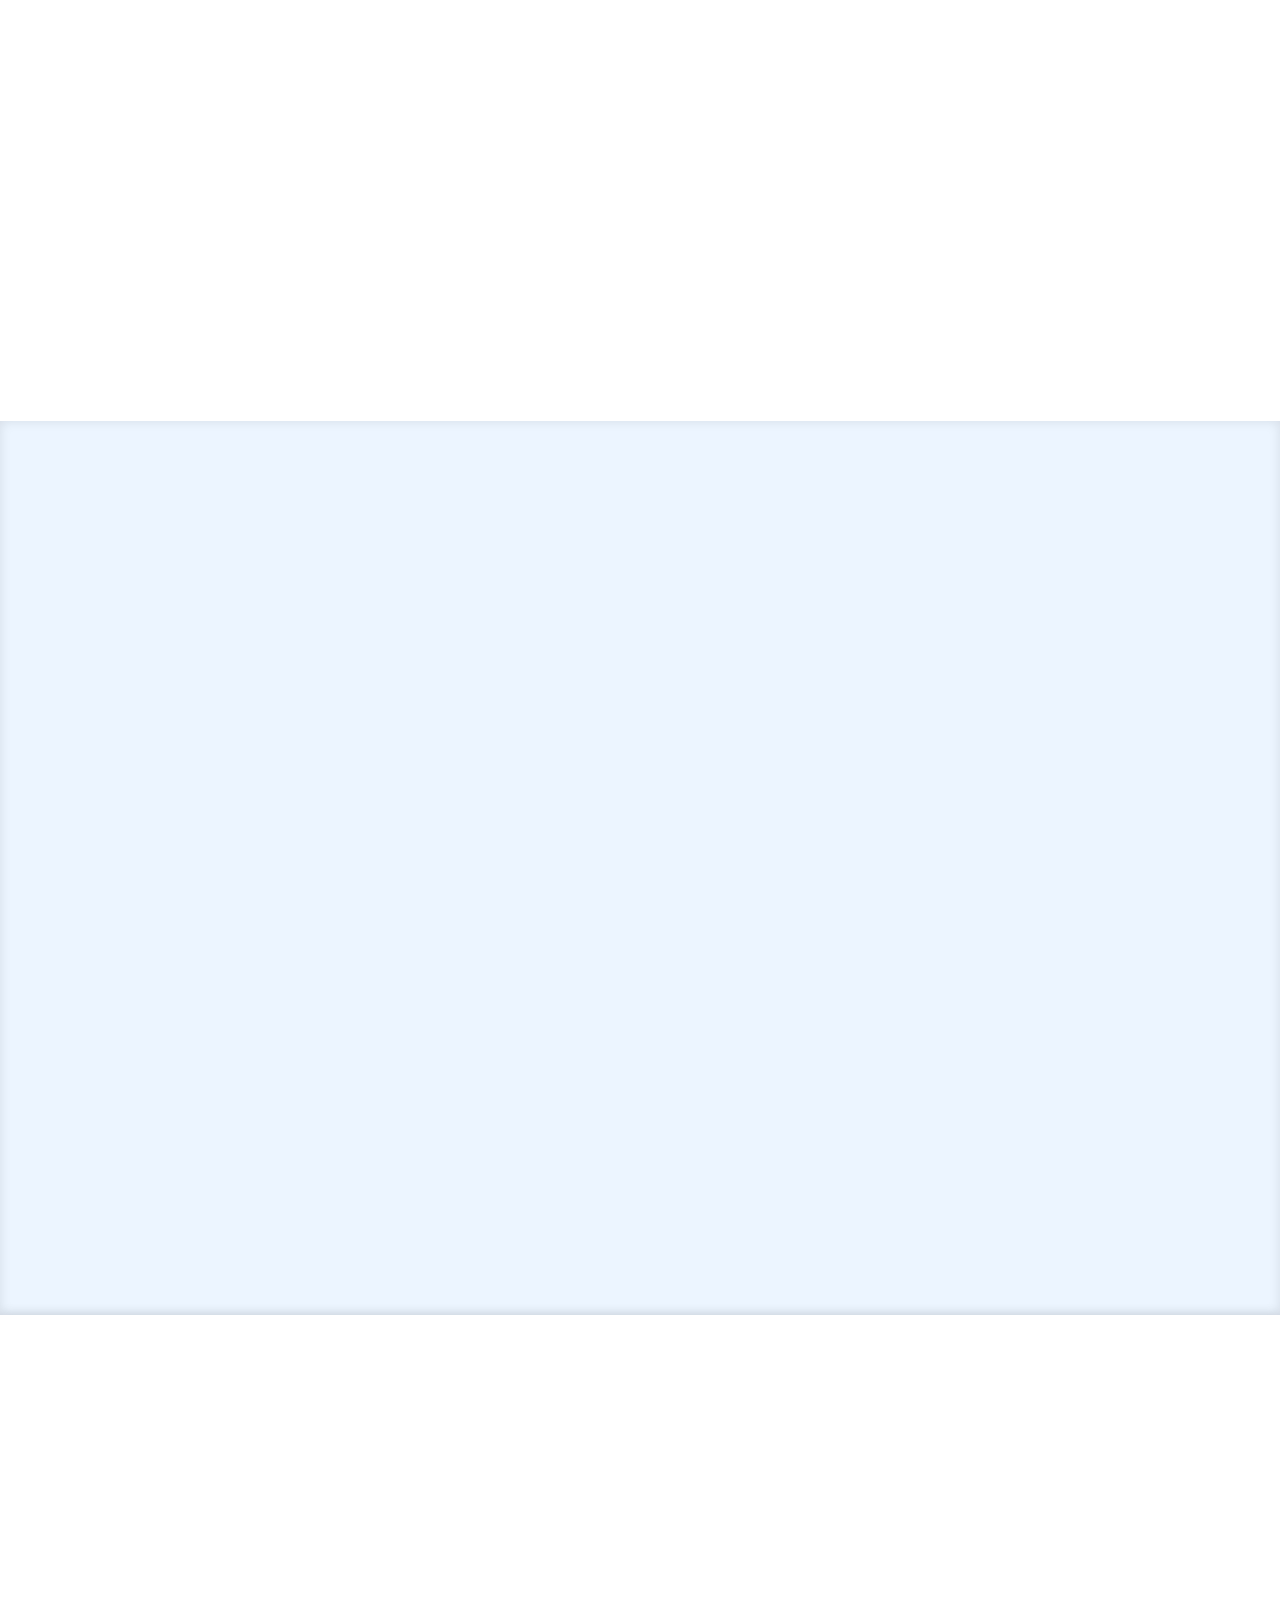
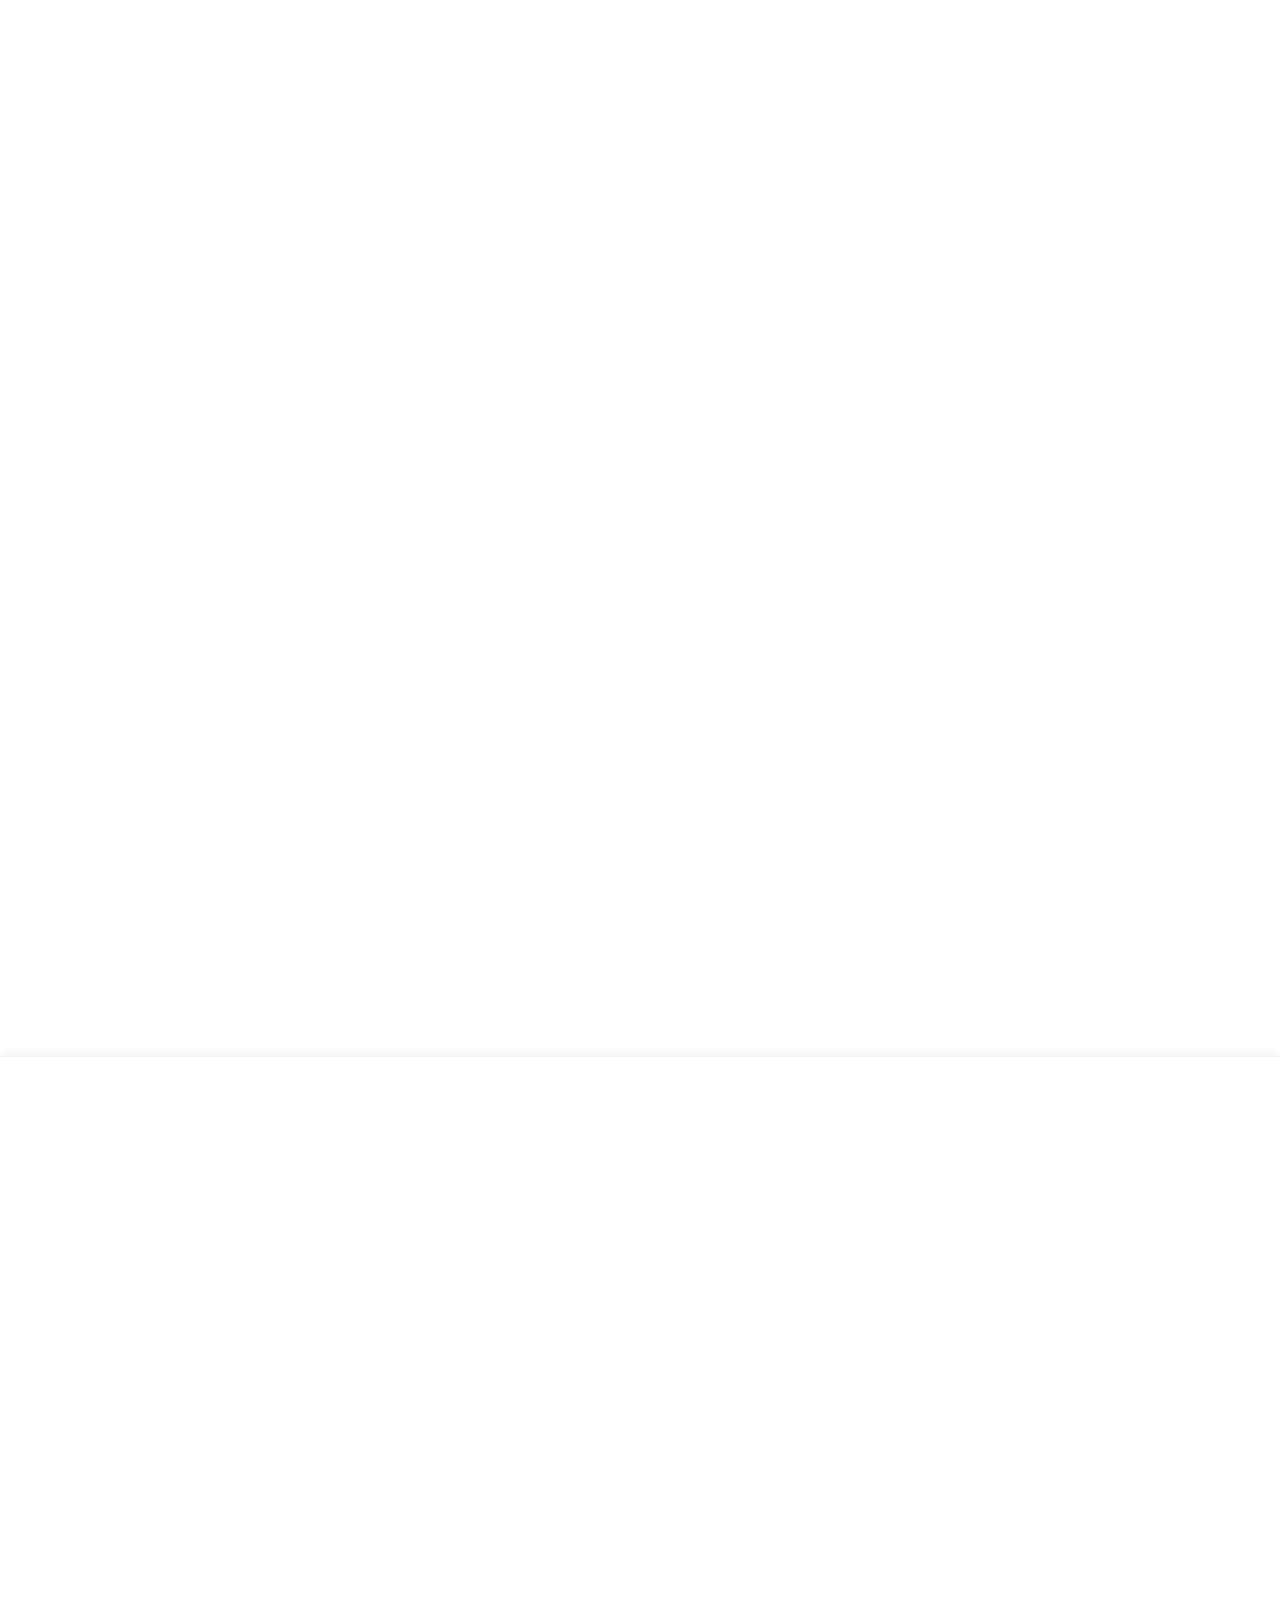
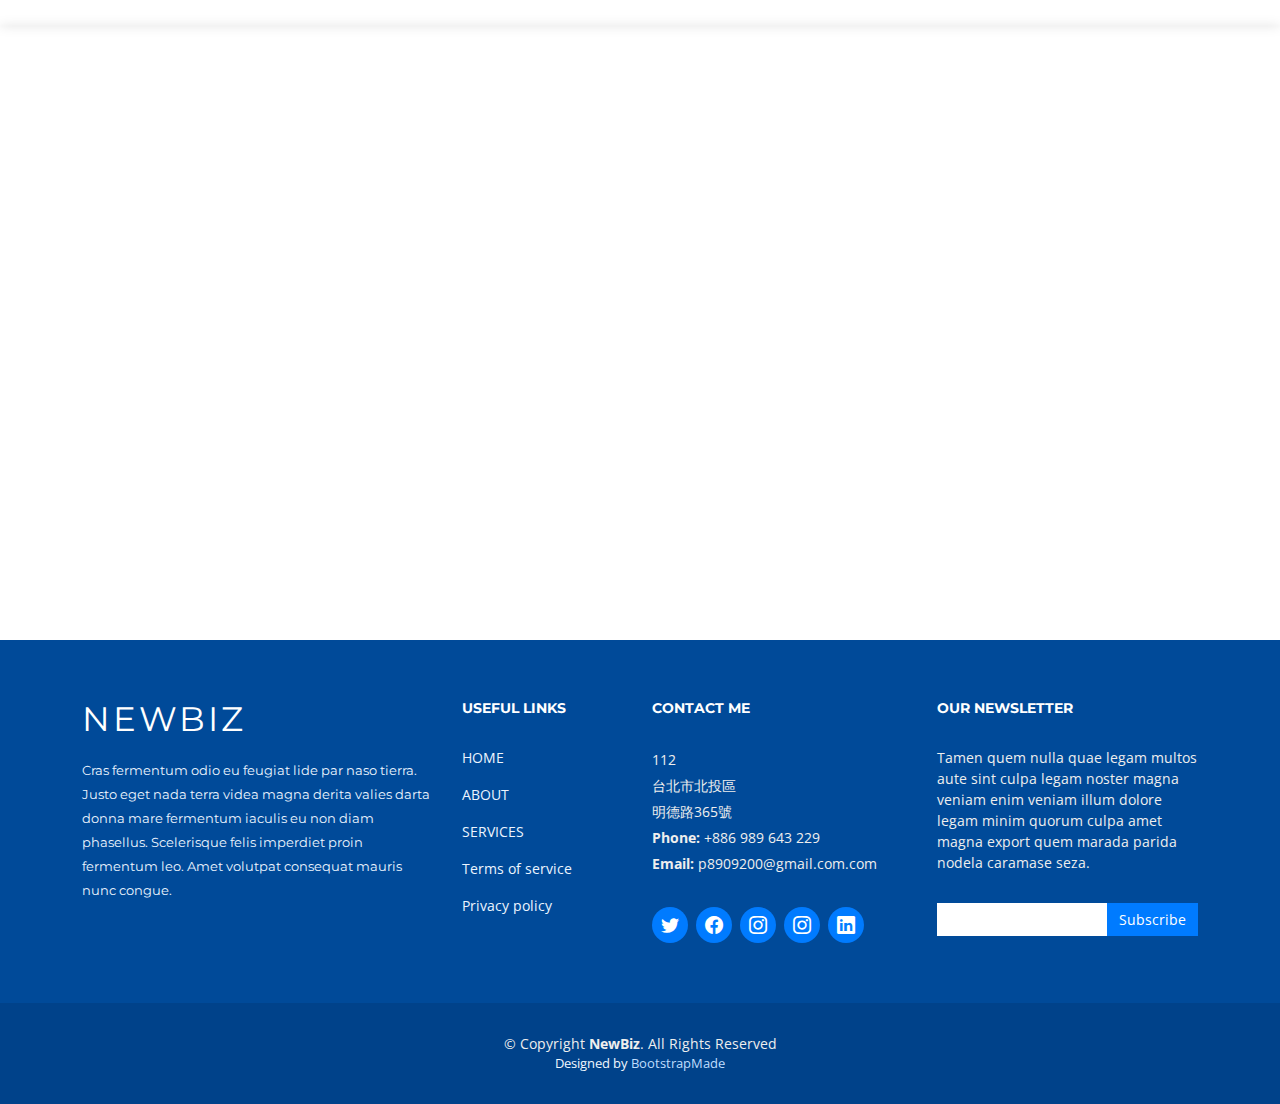
<file: NewBiz/30index.html>
<!DOCTYPE html>
<html lang="en">

  <head>
    <meta charset="utf-8">
    <meta content="width=device-width, initial-scale=1.0" name="viewport">
  
    <title>NewBiz Bootstrap Template - Index</title>
    <meta content="" name="description">
    <meta content="" name="keywords">
  
    <!-- Favicons -->
    <link href="assets/img/favicon.png" rel="icon">
    <link href="assets/img/apple-touch-icon.png" rel="apple-touch-icon">
  
    <!-- Google Fonts -->
    <link href="https://fonts.googleapis.com/css?family=Open+Sans:300,300i,400,400i,600,600i,700,700i|Montserrat:300,400,500,700" rel="stylesheet">
  
    <!-- Vendor CSS Files -->
    <link href="assets/vendor/aos/aos.css" rel="stylesheet">
    <link href="assets/vendor/bootstrap/css/bootstrap.min.css" rel="stylesheet">
    <link href="assets/vendor/bootstrap-icons/bootstrap-icons.css" rel="stylesheet">
    <link href="assets/vendor/glightbox/css/glightbox.min.css" rel="stylesheet">
    <link href="assets/vendor/swiper/swiper-bundle.min.css" rel="stylesheet">
  
    <!-- Template Main CSS File -->
    <link href="assets/css/style.css" rel="stylesheet">
  
    <!-- =======================================================
    * Template Name: NewBiz - v4.9.1
    * Template URL: https://bootstrapmade.com/newbiz-bootstrap-business-template/
    * Author: BootstrapMade.com
    * License: https://bootstrapmade.com/license/
    ======================================================== -->
  </head>
  
  <body>
  
    <!-- ======= Header ======= -->
    <header id="header" class="fixed-top d-flex align-items-center">
      <div class="container d-flex justify-content-between">
  
        <div class="logo">
          <!-- Uncomment below if you prefer to use an text logo -->
          <!-- <h1><a href="index.html">NewBiz</a></h1> -->
          <a href="index.html"><img src="assets/img/cutelogo.png" alt="" class="img-fluid"></a>
        </div>
  

        <nav id="navbar" class="navbar">
          <ul>
            <li><a class="nav-link scrollto active" href="#hero">Home</a></li>
            <li><a class="nav-link scrollto" href="#about">About</a></li>
            <li><a class="nav-link scrollto" href="#services">Services</a></li>
            <li><a class="nav-link scrollto " href="#portfolio">Portfolio</a></li>
            <li><a class="nav-link scrollto" href="#life">Life</a></li>
            <li class="dropdown"><a href="#"><span>Drop Down</span> <i class="bi bi-chevron-down"></i></a>
              <ul>
                <li><a href="#">Drop Down 1</a></li>
                <li class="dropdown"><a href="#"><span>Deep Drop Down</span> <i class="bi bi-chevron-right"></i></a>
                  <ul>
                    <li><a href="#">Deep Drop Down 1</a></li>
                    <li><a href="#">Deep Drop Down 2</a></li>
                    <li><a href="#">Deep Drop Down 3</a></li>
                    <li><a href="#">Deep Drop Down 4</a></li>
                    <li><a href="#">Deep Drop Down 5</a></li>
                  </ul>
                </li>
                <li><a href="#">Drop Down 2</a></li>
                <li><a href="#">Drop Down 3</a></li>
                <li><a href="#">Drop Down 4</a></li>
              </ul>
            </li>
            <li><a class="nav-link scrollto" href="#contact">Contact</a></li>
          </ul>
          <i class="bi bi-list mobile-nav-toggle"></i>
        </nav><!-- .navbar -->
  
      </div>
    </header><!-- #header -->

  <!-- ======= Hero Section ======= -->
  <section id="hero" class="clearfix">
    <div class="container" data-aos="fade-up">

      <div class="hero-img" data-aos="zoom-out" data-aos-delay="200">
        <img src="assets/img/female.svg" alt="" class="img-fluid">
      </div>

      <div class="hero-info" data-aos="zoom-in" data-aos-delay="100">
        <h2>Welcome~<br><span>Li Hsin Hui</span><br>My Website!</h2>
        <div>
          <a href="#about" class="btn-get-started scrollto">Go! Go!</a>
          <a href="#contact" class="btn-services scrollto">contact me </a>
        </div>
      </div>

    </div>
  </section><!-- End Hero Section -->

  <main id="main">

    <!-- ======= About Section ======= -->
    <section id="about">
      <div class="container" data-aos="fade-up">

        <header class="section-header">
          <h3>個人資訊</h3>
          <p> About me </menu></p>
        </header>

        <div class="row about-container">

          <div class="col-lg-6 content order-lg-1 order-2">
            <p>
              我的個性活潑開朗、喜歡與人相處平常喜歡熱心助人，
              大家都說我很有創意做事很有效率且細心，我也很喜歡嘗試新的工作內容能很快的熟悉新的挑戰更能把事情盡量做到完美。
            </p>

            <div class="icon-box" data-aos="fade-up" data-aos-delay="100">
              <div class="icon"><i class="bi bi-card-checklist"></i></div>
              <h4 class="title"><a href="">電話</a></h4>
              <p class="description">0989-643-229</p>
            </div>

            <div class="icon-box" data-aos="fade-up" data-aos-delay="200">
              <div class="icon"><i class="bi bi-brightness-high"></i></div>
              <h4 class="title"><a href="">信箱</a></h4>
              <p class="description">p8909200@gmail.com</p>
            </div>

            <div class="icon-box" data-aos="fade-up" data-aos-delay="300">
              <div class="icon"><i class="bi bi-calendar4-week"></i></div>
              <h4 class="title"><a href="">地址</a></h4>
              <p class="description">新北市新店區</p>
            </div>

          </div>

          <div class="col-lg-6 background order-lg-2" data-aos="zoom-in">
            <img src="assets/img/BIG.svg" class="img-fluid" alt="">
          </div>
        </div>

        <div class="row about-extra">
          <div class="col-lg-6" data-aos="fade-right">
            <img src="assets/img/neon.svg" class="img-fluid" alt="">
          </div>
          <div class="col-lg-6 pt-5 pt-lg-0" data-aos="fade-left">
            <h4>學歷背景</h4>
            <p>
              2021.9-迄今
              國立臺北護理健康大學校 醫護教育暨數位學習系
            </p>
            <p>
              2016.9 - 2021.6
              康寧學校財團法人康寧大學 視光系
            </p>
          </div>
        </div>

        <div class="row about-extra">
          <div class="col-lg-6 order-1 order-lg-2" data-aos="fade-left">
            <img src="assets/img/PENCIL.svg" class="img-fluid" alt="">
          </div>

          <div class="col-lg-6 pt-4 pt-lg-0 order-2 order-lg-1" data-aos="fade-right">
            <h4> 社團與工作經驗 </h4>
            <p>
              2022.9 - 至今 
            </p>
            <p>
              合康大藥局 工讀生
            <p>
            </p>協助藥師進行配藥、核對慢籤、 
            提供健康食品諮詢與正確用藥常識。
            學習到耐心仔細行事、團隊合作，和客人溝通方式。
          </div>

        </div>

      </div>
    </section><!-- End About Section -->

    <!-- ======= Services Section ======= -->
    <section id="services" class="section-bg">
      <div class="container" data-aos="fade-up">

        <header class="section-header">
          <h3>Services</h3>
          <p>Laudem latine persequeris id sed, ex fabulas delectus quo. No vel partiendo abhorreant vituperatoribus.</p>
        </header>

        <div class="row justify-content-center">

          <div class="col-md-6 col-lg-5" data-aos="zoom-in" data-aos-delay="100">
            <div class="box">
              <div class="icon"><i class="bi bi-briefcase" style="color: #ff689b;"></i></div>
              <h4 class="title"><a href="">Lorem Ipsum</a></h4>
              <p class="description">Voluptatum deleniti atque corrupti quos dolores et quas molestias excepturi sint occaecati cupiditate non provident</p>
            </div>
          </div>
          <div class="col-md-6 col-lg-5" data-aos="zoom-in" data-aos-delay="200">
            <div class="box">
              <div class="icon"><i class="bi bi-card-checklist" style="color: #e9bf06;"></i></div>
              <h4 class="title"><a href="">Dolor Sitema</a></h4>
              <p class="description">Minim veniam, quis nostrud exercitation ullamco laboris nisi ut aliquip ex ea commodo consequat tarad limino ata</p>
            </div>
          </div>

          <div class="col-md-6 col-lg-5" data-aos="zoom-in" data-aos-delay="100">
            <div class="box">
              <div class="icon"><i class="bi bi-bar-chart" style="color: #3fcdc7;"></i></div>
              <h4 class="title"><a href="">Sed ut perspiciatis</a></h4>
              <p class="description">Duis aute irure dolor in reprehenderit in voluptate velit esse cillum dolore eu fugiat nulla pariatur</p>
            </div>
          </div>
          <div class="col-md-6 col-lg-5" data-aos="zoom-in" data-aos-delay="200">
            <div class="box">
              <div class="icon"><i class="bi bi-binoculars" style="color:#41cf2e;"></i></div>
              <h4 class="title"><a href="">Magni Dolores</a></h4>
              <p class="description">Excepteur sint occaecat cupidatat non proident, sunt in culpa qui officia deserunt mollit anim id est laborum</p>
            </div>
          </div>

          <div class="col-md-6 col-lg-5" data-aos="zoom-in" data-aos-delay="100">
            <div class="box">
              <div class="icon"><i class="bi bi-brightness-high" style="color: #d6ff22;"></i></div>
              <h4 class="title"><a href="">Nemo Enim</a></h4>
              <p class="description">At vero eos et accusamus et iusto odio dignissimos ducimus qui blanditiis praesentium voluptatum deleniti atque</p>
            </div>
          </div>
          <div class="col-md-6 col-lg-5" data-aos="zoom-in" data-aos-delay="200">
            <div class="box">
              <div class="icon"><i class="bi bi-calendar4-week" style="color: #4680ff;"></i></div>
              <h4 class="title"><a href="">Eiusmod Tempor</a></h4>
              <p class="description">Et harum quidem rerum facilis est et expedita distinctio. Nam libero tempore, cum soluta nobis est eligendi</p>
            </div>
          </div>

        </div>

      </div>
    </section><!-- End Services Section -->

    <!-- ======= Portfolio Section ======= -->
    <section id="portfolio" class="clearfix">
      <div class="container" data-aos="fade-up">

        <header class="section-header">
          <h3 class="section-title">MY LIFE</h3>
        </header>

        <div class="row" data-aos="fade-up" data-aos-delay="100">
          <div class="col-lg-12">
            <ul id="portfolio-flters">
              <li data-filter="*" class="filter-active">All</li>
              <li data-filter=".filter-LIFE">FIFE</li>
              <li data-filter=".filter-HAPPY">HAPPY</li>
              <li data-filter=".filter-FRIEND">FRIEND</li>
            </ul>
          </div>
        </div>

        <div class="row portfolio-container" data-aos="fade-up" data-aos-delay="200">

          <div class="col-lg-4 col-md-6 portfolio-item filter-LIFE">
            <div class="portfolio-wrap">
              <img src="assets/img/portfolio/P1.jpg" class="img-fluid" alt="">
              <div class="portfolio-info">
                <h4><a href="portfolio-details.html">LIFE 1</a></h4>
                <p>LIFE</p>
                <div>
                  <a href="assets/img/portfolio/P1.jpg" data-gallery="portfolioGallery" title="LIFE 1" class="portfolio-lightbox link-preview"><i class="bi bi-plus"></i></a>
                  <a href="portfolio-details.html" class="link-details" title="More Details"><i class="bi bi-link"></i></a>
                </div>
              </div>
            </div>
          </div>

          <div class="col-lg-4 col-md-6 portfolio-item filter-FRIEND">
            <div class="portfolio-wrap">
              <img src="assets/img/portfolio/003.jpg" class="img-fluid" alt="">
              <div class="portfolio-info">
                <h4><a href="portfolio-details.html">FRIEND 3</a></h4>
                <p>FRIEND</p>
                <div>
                  <a href="assets/img/portfolio/003.jpg" class="portfolio-lightbox link-preview" data-gallery="portfolioGallery" title="FRIEND 3"><i class="bi bi-plus"></i></a>
                  <a href="portfolio-details.html" class="link-details" title="More Details"><i class="bi bi-link"></i></a>
                </div>
              </div>
            </div>
          </div>

          <div class="col-lg-4 col-md-6 portfolio-item filter-LIFE">
            <div class="portfolio-wrap">
              <img src="assets/img/portfolio/300.jpg" class="img-fluid" alt="">
              <div class="portfolio-info">
                <h4><a href="portfolio-details.html">LIFE 2</a></h4>
                <p>LIFE</p>
                <div>
                  <a href="assets/img/portfolio/300.jpg" class="portfolio-lightbox link-preview" data-gallery="portfolioGallery" title="LIFE 2"><i class="bi bi-plus"></i></a>
                  <a href="portfolio-details.html" class="link-details" title="More Details"><i class="bi bi-link"></i></a>
                </div>
              </div>
            </div>
          </div>

          <div class="col-lg-4 col-md-6 portfolio-item filter-HAPPY">
            <div class="portfolio-wrap">
              <img src="assets/img/portfolio/006.jpg" class="img-fluid" alt="">
              <div class="portfolio-info">
                <h4><a href="portfolio-details.html">HAPPY 2</a></h4>
                <p>HAPPY</p>
                <div>
                  <a href="assets/img/portfolio/006.jpg" class="portfolio-lightbox link-preview" data-gallery="portfolioGallery" title="HAPPY 2"><i class="bi bi-plus"></i></a>
                  <a href="portfolio-details.html" class="link-details" title="More Details"><i class="bi bi-link"></i></a>
                </div>
              </div>
            </div>
          </div>

          <div class="col-lg-4 col-md-6 portfolio-item filter-FRIEND">
            <div class="portfolio-wrap">
              <img src="assets/img/portfolio/002.jpg" class="img-fluid" alt="">
              <div class="portfolio-info">
                <h4><a href="portfolio-details.html">FRIEND 2</a></h4>
                <p>FRIEND</p>
                <div>
                  <a href="assets/img/portfolio/002.jpg" class="portfolio-lightbox link-preview" data-gallery="portfolioGallery" title="FRIEND 2"><i class="bi bi-plus"></i></a>
                  <a href="portfolio-details.html" class="link-details" title="More Details"><i class="bi bi-link"></i></a>
                </div>
              </div>
            </div>
          </div>

          <div class="col-lg-4 col-md-6 portfolio-item filter-LIFE">
            <div class="portfolio-wrap">
              <img src="assets/img/portfolio/P2.jpg" class="img-fluid" alt="">
              <div class="portfolio-info">
                <h4><a href="portfolio-details.html">LIFE 3</a></h4>
                <p>LIFE</p>
                <div>
                  <a href="assets/img/portfolio/P2.jpg" class="portfolio-lightbox link-preview" data-gallery="portfolioGallery" title="LIFE 3"><i class="bi bi-plus"></i></a>
                  <a href="portfolio-details.html" class="link-details" title="More Details"><i class="bi bi-link"></i></a>
                </div>
              </div>
            </div>
          </div>

          <div class="col-lg-4 col-md-6 portfolio-item filter-HAPPY">
            <div class="portfolio-wrap">
              <img src="assets/img/portfolio/001.jpg" class="img-fluid" alt="">
              <div class="portfolio-info">
                <h4><a href="portfolio-details.html">HAPPY 1</a></h4>
                <p>HAPPY</p>
                <div>
                  <a href="assets/img/portfolio/001.jpg" class="portfolio-lightbox link-preview" data-gallery="portfolioGallery" title="HAPPY 1"><i class="bi bi-plus"></i></a>
                  <a href="portfolio-details.html" class="link-details" title="More Details"><i class="bi bi-link"></i></a>
                </div>
              </div>
            </div>
          </div>

          <div class="col-lg-4 col-md-6 portfolio-item filter-HAPPY">
            <div class="portfolio-wrap">
              <img src="assets/img/portfolio/005.jpg" class="img-fluid" alt="">
              <div class="portfolio-info">
                <h4><a href="portfolio-details.html">HAPPY 3</a></h4>
                <p>Card</p>
                <div>
                  <a href="assets/img/portfolio/005.jpg" class="portfolio-lightbox link-preview" data-gallery="portfolioGallery" title="HAPPY 3"><i class="bi bi-plus"></i></a>
                  <a href="portfolio-details.html" class="link-details" title="More Details"><i class="bi bi-link"></i></a>
                </div>
              </div>
            </div>
          </div>

          <div class="col-lg-4 col-md-6 portfolio-item filter-FRIEND">
            <div class="portfolio-wrap">
              <img src="assets/img/portfolio/004.jpg" class="img-fluid" alt="">
              <div class="portfolio-info">
                <h4><a href="portfolio-details.html">FRIEND 1</a></h4>
                <p>FRIEND</p>
                <div>
                  <a href="assets/img/portfolio/004.jpg" class="portfolio-lightbox link-preview" data-gallery="portfolioGallery" title="FRIEND 1"><i class="bi bi-plus"></i></a>
                  <a href="portfolio-details.html" class="link-details" title="More Details"><i class="bi bi-link"></i></a>
                </div>
              </div>
            </div>
          </div>

        </div>

      </div>
    </section><!-- End Portfolio Section -->


    <!-- ======= Life Section ======= -->
    <section id="team">
      <div class="container" data-aos="fade-up">
        <div class="section-header">
          <h3>Life</h3>
          <p>Sed ut perspiciatis unde omnis iste natus error sit voluptatem accusantium doloremque</p>
        </div>

        <div class="row">

          <div class="col-lg-3 col-md-6" data-aos="zoom-out" data-aos-delay="100">
            <div class="member">
              <img src="assets/img/team-1.jpg" class="img-fluid" alt="">
              <div class="member-info">
                <div class="member-info-content">
                  <h4>Walter White</h4>
                  <span>Chief Executive Officer</span>
                  <div class="social">
                    <a href=""><i class="bi bi-twitter"></i></a>
                    <a href=""><i class="bi bi-facebook"></i></a>
                    <a href=""><i class="bi bi-instagram"></i></a>
                    <a href=""><i class="bi bi-linkedin"></i></a>
                  </div>
                </div>
              </div>
            </div>
          </div>

          <div class="col-lg-3 col-md-6" data-aos="zoom-out" data-aos-delay="200">
            <div class="member">
              <img src="assets/img/team-2.jpg" class="img-fluid" alt="">
              <div class="member-info">
                <div class="member-info-content">
                  <h4>Sarah Jhonson</h4>
                  <span>Product Manager</span>
                  <div class="social">
                    <a href=""><i class="bi bi-twitter"></i></a>
                    <a href=""><i class="bi bi-facebook"></i></a>
                    <a href=""><i class="bi bi-instagram"></i></a>
                    <a href=""><i class="bi bi-linkedin"></i></a>
                  </div>
                </div>
              </div>
            </div>
          </div>

          <div class="col-lg-3 col-md-6" data-aos="zoom-out" data-aos-delay="300">
            <div class="member">
              <img src="assets/img/team-3.jpg" class="img-fluid" alt="">
              <div class="member-info">
                <div class="member-info-content">
                  <h4>William Anderson</h4>
                  <span>CTO</span>
                  <div class="social">
                    <a href=""><i class="bi bi-twitter"></i></a>
                    <a href=""><i class="bi bi-facebook"></i></a>
                    <a href=""><i class="bi bi-instagram"></i></a>
                    <a href=""><i class="bi bi-linkedin"></i></a>
                  </div>
                </div>
              </div>
            </div>
          </div>

          <div class="col-lg-3 col-md-6" data-aos="zoom-out" data-aos-delay="400">
            <div class="member">
              <img src="assets/img/team-4.jpg" class="img-fluid" alt="">
              <div class="member-info">
                <div class="member-info-content">
                  <h4>Amanda Jepson</h4>
                  <span>Accountant</span>
                  <div class="social">
                    <a href=""><i class="bi bi-twitter"></i></a>
                    <a href=""><i class="bi bi-facebook"></i></a>
                    <a href=""><i class="bi bi-instagram"></i></a>
                    <a href=""><i class="bi bi-linkedin"></i></a>
                  </div>
                </div>
              </div>
            </div>
          </div>

        </div>

      </div>
    </section><!-- End Team Section -->

   
    </section><!-- End Clients Section -->

    <!-- ======= Contact Section ======= -->
    <section id="contact">
      <div class="container-fluid" data-aos="fade-up">

        <div class="section-header">
          <h3>CONTACT ME </h3>
        </div>

        <div class="row">

          <div class="col-lg-6">
            <div class="map mb-4 mb-lg-0">
              <iframe src="https://zh.m.wikipedia.org/zh-tw/%E5%9C%8B%E7%AB%8B%E8%87%BA%E5%8C%97%E8%AD%B7%E7%90%86%E5%81%A5%E5%BA%B7%E5%A4%A7%E5%AD%B8#/map/0" frameborder="0" style="border:0; width: 100%; height: 340px;" allowfullscreen></iframe>
            </div>
          </div>

          <div class="col-lg-6">
            <div class="row">
              <div class="col-md-5 info">
                <i class="bi bi-geo-alt"></i>
                <p>112台北市北投區明德路365號</p>
              </div>
              <div class="col-md-4 info">
                <i class="bi bi-envelope"></i>
                <p>p8909200@gmail.com.com</p>
              </div>
              <div class="col-md-3 info">
                <i class="bi bi-phone"></i>
                <p>+886 989 643 229 </p>
              </div>
            </div>

            <div class="form">
              <form action="forms/contact.php" method="post" role="form" class="php-email-form">
                <div class="row">
                  <div class="form-group col-lg-6">
                    <input type="text" name="name" class="form-control" id="name" placeholder="Your Name" required>
                  </div>
                  <div class="form-group col-lg-6 mt-3 mt-lg-0">
                    <input type="email" class="form-control" name="email" id="email" placeholder="Your Email" required>
                  </div>
                </div>
                <div class="form-group mt-3">
                  <input type="text" class="form-control" name="subject" id="subject" placeholder="Subject" required>
                </div>
                <div class="form-group mt-3">
                  <textarea class="form-control" name="message" rows="5" placeholder="Message" required></textarea>
                </div>
                <div class="my-3">
                  <div class="loading">Loading</div>
                  <div class="error-message"></div>
                  <div class="sent-message">Your message has been sent. Thank you!</div>
                </div>
                <div class="text-center"><button type="submit" title="Send Message">Send Message</button></div>
              </form>
            </div>
          </div>

        </div>

      </div>
    </section><!-- End Contact Section -->

  </main><!-- End #main -->

  <!-- ======= Footer ======= -->
  <footer id="footer">
    <div class="footer-top">
      <div class="container">
        <div class="row">

          <div class="col-lg-4 col-md-6 footer-info">
            <h3>NewBiz</h3>
            <p>Cras fermentum odio eu feugiat lide par naso tierra. Justo eget nada terra videa magna derita valies darta donna mare fermentum iaculis eu non diam phasellus. Scelerisque felis imperdiet proin fermentum leo. Amet volutpat consequat mauris nunc congue.</p>
          </div>

          <div class="col-lg-2 col-md-6 footer-links">
            <h4>Useful Links</h4>
            <ul>
              <li><a href="#">HOME</a></li>
              <li><a href="#">ABOUT</a></li>
              <li><a href="#">SERVICES</a></li>
              <li><a href="#">Terms of service</a></li>
              <li><a href="#">Privacy policy</a></li>
            </ul>
          </div>

          <div class="col-lg-3 col-md-6 footer-contact">
            <h4>CONTACT ME </h4>
            <p>
              112 <br>
              台北市北投區<br>
              明德路365號 <br>
              <strong>Phone:</strong> +886 989 643 229<br>
              <strong>Email:</strong> p8909200@gmail.com.com<br>
            </p>

            <div class="social-links">
              <a href="#" class="twitter"><i class="bi bi-twitter"></i></a>
              <a href="#" class="facebook"><i class="bi bi-facebook"></i></a>
              <a href="#" class="instagram"><i class="bi bi-instagram"></i></a>
              <a href="#" class="instagram"><i class="bi bi-instagram"></i></a>
              <a href="#" class="linkedin"><i class="bi bi-linkedin"></i></a>
            </div>

          </div>

          <div class="col-lg-3 col-md-6 footer-newsletter">
            <h4>Our Newsletter</h4>
            <p>Tamen quem nulla quae legam multos aute sint culpa legam noster magna veniam enim veniam illum dolore legam minim quorum culpa amet magna export quem marada parida nodela caramase seza.</p>
            <form action="" method="post">
              <input type="email" name="email"><input type="submit" value="Subscribe">
            </form>
          </div>

        </div>
      </div>
    </div>

    <div class="container">
      <div class="copyright">
        &copy; Copyright <strong>NewBiz</strong>. All Rights Reserved
      </div>
      <div class="credits">
        <!--
        All the links in the footer should remain intact.
        You can delete the links only if you purchased the pro version.
        Licensing information: https://bootstrapmade.com/license/
        Purchase the pro version with working PHP/AJAX contact form: https://bootstrapmade.com/buy/?theme=NewBiz
      -->
        Designed by <a href="https://bootstrapmade.com/">BootstrapMade</a>
      </div>
    </div>
  </footer><!-- End Footer -->

  <a href="#" class="back-to-top d-flex align-items-center justify-content-center"><i class="bi bi-arrow-up-short"></i></a>

  <!-- Vendor JS Files -->
  <script src="assets/vendor/purecounter/purecounter_vanilla.js"></script>
  <script src="assets/vendor/aos/aos.js"></script>
  <script src="assets/vendor/bootstrap/js/bootstrap.bundle.min.js"></script>
  <script src="assets/vendor/glightbox/js/glightbox.min.js"></script>
  <script src="assets/vendor/isotope-layout/isotope.pkgd.min.js"></script>
  <script src="assets/vendor/swiper/swiper-bundle.min.js"></script>
  <script src="assets/vendor/php-email-form/validate.js"></script>

  <!-- Template Main JS File -->
  <script src="assets/js/main.js"></script>

</body>

</html>
</file>
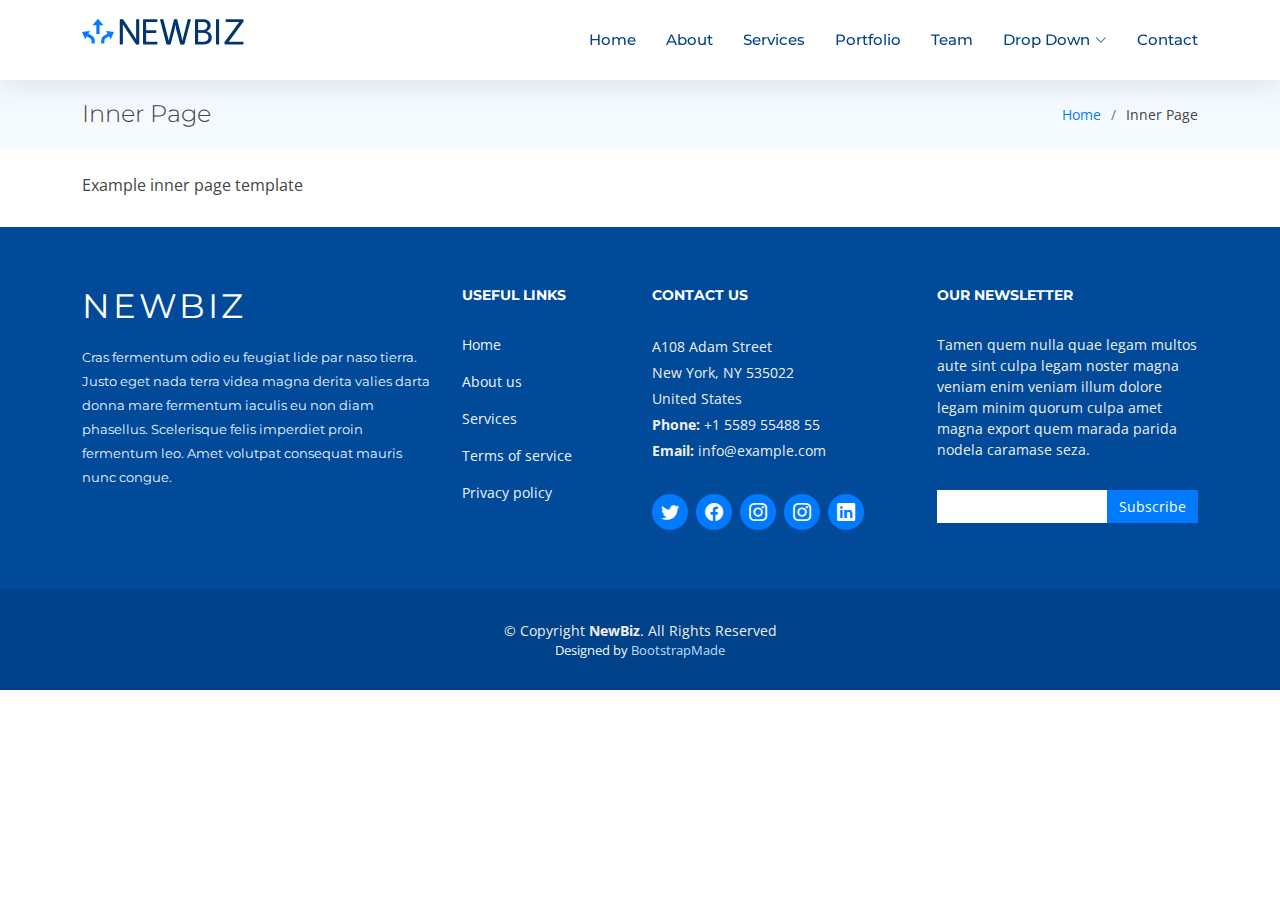
<file: NewBiz/inner-page.html>
<!DOCTYPE html>
<html lang="en">

<head>
  <meta charset="utf-8">
  <meta content="width=device-width, initial-scale=1.0" name="viewport">

  <title>Inner Page - NewBiz Bootstrap Template</title>
  <meta content="" name="description">
  <meta content="" name="keywords">

  <!-- Favicons -->
  <link href="assets/img/favicon.png" rel="icon">
  <link href="assets/img/apple-touch-icon.png" rel="apple-touch-icon">

  <!-- Google Fonts -->
  <link href="https://fonts.googleapis.com/css?family=Open+Sans:300,300i,400,400i,600,600i,700,700i|Montserrat:300,400,500,700" rel="stylesheet">

  <!-- Vendor CSS Files -->
  <link href="assets/vendor/aos/aos.css" rel="stylesheet">
  <link href="assets/vendor/bootstrap/css/bootstrap.min.css" rel="stylesheet">
  <link href="assets/vendor/bootstrap-icons/bootstrap-icons.css" rel="stylesheet">
  <link href="assets/vendor/glightbox/css/glightbox.min.css" rel="stylesheet">
  <link href="assets/vendor/swiper/swiper-bundle.min.css" rel="stylesheet">

  <!-- Template Main CSS File -->
  <link href="assets/css/style.css" rel="stylesheet">

  <!-- =======================================================
  * Template Name: NewBiz - v4.9.1
  * Template URL: https://bootstrapmade.com/newbiz-bootstrap-business-template/
  * Author: BootstrapMade.com
  * License: https://bootstrapmade.com/license/
  ======================================================== -->
</head>

<body>

  <!-- ======= Header ======= -->
  <header id="header" class="fixed-top d-flex align-items-center">
    <div class="container d-flex justify-content-between">

      <div class="logo">
        <!-- Uncomment below if you prefer to use an text logo -->
        <!-- <h1><a href="index.html">NewBiz</a></h1> -->
        <a href="index.html"><img src="assets/img/logo.png" alt="" class="img-fluid"></a>
      </div>

      <nav id="navbar" class="navbar">
        <ul>
          <li><a class="nav-link scrollto " href="#hero">Home</a></li>
          <li><a class="nav-link scrollto" href="#about">About</a></li>
          <li><a class="nav-link scrollto" href="#services">Services</a></li>
          <li><a class="nav-link scrollto " href="#portfolio">Portfolio</a></li>
          <li><a class="nav-link scrollto" href="#team">Team</a></li>
          <li class="dropdown"><a href="#"><span>Drop Down</span> <i class="bi bi-chevron-down"></i></a>
            <ul>
              <li><a href="#">Drop Down 1</a></li>
              <li class="dropdown"><a href="#"><span>Deep Drop Down</span> <i class="bi bi-chevron-right"></i></a>
                <ul>
                  <li><a href="#">Deep Drop Down 1</a></li>
                  <li><a href="#">Deep Drop Down 2</a></li>
                  <li><a href="#">Deep Drop Down 3</a></li>
                  <li><a href="#">Deep Drop Down 4</a></li>
                  <li><a href="#">Deep Drop Down 5</a></li>
                </ul>
              </li>
              <li><a href="#">Drop Down 2</a></li>
              <li><a href="#">Drop Down 3</a></li>
              <li><a href="#">Drop Down 4</a></li>
            </ul>
          </li>
          <li><a class="nav-link scrollto" href="#contact">Contact</a></li>
        </ul>
        <i class="bi bi-list mobile-nav-toggle"></i>
      </nav><!-- .navbar -->

    </div>
  </header><!-- #header -->

  <main id="main">

    <!-- ======= Breadcrumbs Section ======= -->
    <section class="breadcrumbs">
      <div class="container">

        <div class="d-flex justify-content-between align-items-center">
          <h2>Inner Page</h2>
          <ol>
            <li><a href="index.html">Home</a></li>
            <li>Inner Page</li>
          </ol>
        </div>

      </div>
    </section><!-- End Breadcrumbs Section -->

    <section class="inner-page pt-4">
      <div class="container">
        <p>
          Example inner page template
        </p>
      </div>
    </section>

  </main><!-- End #main -->

  <!-- ======= Footer ======= -->
  <footer id="footer">
    <div class="footer-top">
      <div class="container">
        <div class="row">

          <div class="col-lg-4 col-md-6 footer-info">
            <h3>NewBiz</h3>
            <p>Cras fermentum odio eu feugiat lide par naso tierra. Justo eget nada terra videa magna derita valies darta donna mare fermentum iaculis eu non diam phasellus. Scelerisque felis imperdiet proin fermentum leo. Amet volutpat consequat mauris nunc congue.</p>
          </div>

          <div class="col-lg-2 col-md-6 footer-links">
            <h4>Useful Links</h4>
            <ul>
              <li><a href="#">Home</a></li>
              <li><a href="#">About us</a></li>
              <li><a href="#">Services</a></li>
              <li><a href="#">Terms of service</a></li>
              <li><a href="#">Privacy policy</a></li>
            </ul>
          </div>

          <div class="col-lg-3 col-md-6 footer-contact">
            <h4>Contact Us</h4>
            <p>
              A108 Adam Street <br>
              New York, NY 535022<br>
              United States <br>
              <strong>Phone:</strong> +1 5589 55488 55<br>
              <strong>Email:</strong> info@example.com<br>
            </p>

            <div class="social-links">
              <a href="#" class="twitter"><i class="bi bi-twitter"></i></a>
              <a href="#" class="facebook"><i class="bi bi-facebook"></i></a>
              <a href="#" class="instagram"><i class="bi bi-instagram"></i></a>
              <a href="#" class="instagram"><i class="bi bi-instagram"></i></a>
              <a href="#" class="linkedin"><i class="bi bi-linkedin"></i></a>
            </div>

          </div>

          <div class="col-lg-3 col-md-6 footer-newsletter">
            <h4>Our Newsletter</h4>
            <p>Tamen quem nulla quae legam multos aute sint culpa legam noster magna veniam enim veniam illum dolore legam minim quorum culpa amet magna export quem marada parida nodela caramase seza.</p>
            <form action="" method="post">
              <input type="email" name="email"><input type="submit" value="Subscribe">
            </form>
          </div>

        </div>
      </div>
    </div>

    <div class="container">
      <div class="copyright">
        &copy; Copyright <strong>NewBiz</strong>. All Rights Reserved
      </div>
      <div class="credits">
        <!--
        All the links in the footer should remain intact.
        You can delete the links only if you purchased the pro version.
        Licensing information: https://bootstrapmade.com/license/
        Purchase the pro version with working PHP/AJAX contact form: https://bootstrapmade.com/buy/?theme=NewBiz
      -->
        Designed by <a href="https://bootstrapmade.com/">BootstrapMade</a>
      </div>
    </div>
  </footer><!-- End Footer -->

  <a href="#" class="back-to-top d-flex align-items-center justify-content-center"><i class="bi bi-arrow-up-short"></i></a>

  <!-- Vendor JS Files -->
  <script src="assets/vendor/purecounter/purecounter_vanilla.js"></script>
  <script src="assets/vendor/aos/aos.js"></script>
  <script src="assets/vendor/bootstrap/js/bootstrap.bundle.min.js"></script>
  <script src="assets/vendor/glightbox/js/glightbox.min.js"></script>
  <script src="assets/vendor/isotope-layout/isotope.pkgd.min.js"></script>
  <script src="assets/vendor/swiper/swiper-bundle.min.js"></script>
  <script src="assets/vendor/php-email-form/validate.js"></script>

  <!-- Template Main JS File -->
  <script src="assets/js/main.js"></script>

</body>

</html>
</file>
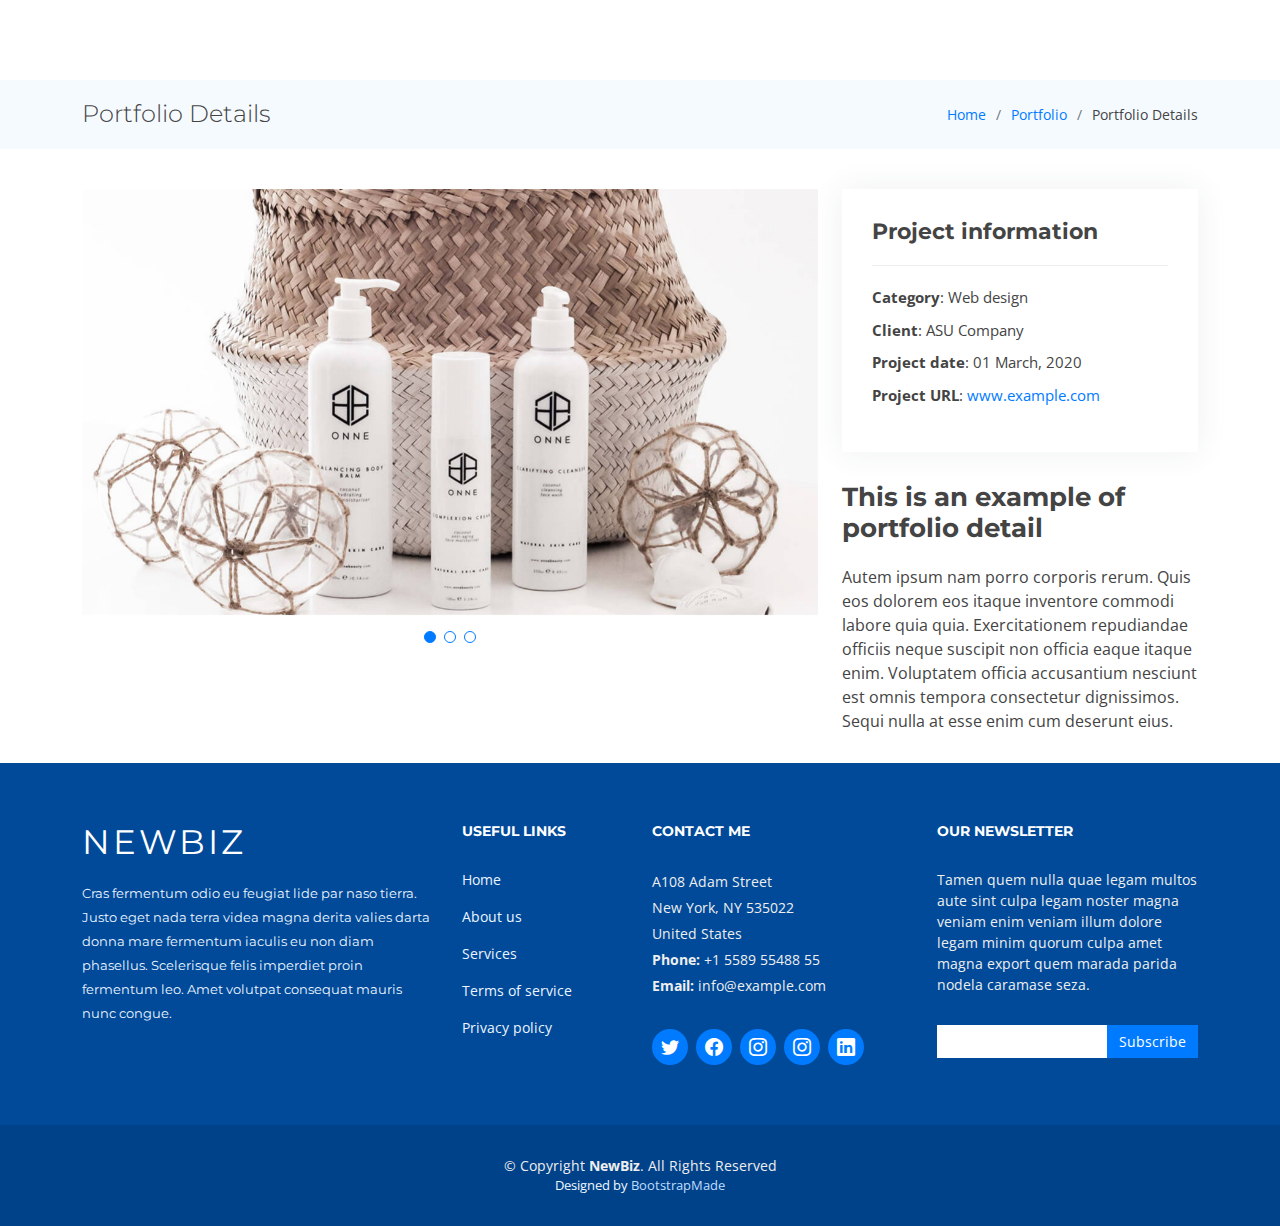
<file: NewBiz/portfolio-details.html>
<!DOCTYPE html>
<html lang="en">

<head>
  <meta charset="utf-8">
  <meta content="width=device-width, initial-scale=1.0" name="viewport">

  <title>Portfolio Details - NewBiz Bootstrap Template</title>
  <meta content="" name="description">
  <meta content="" name="keywords">

  <!-- Favicons -->
  <link href="assets/img/favicon.png" rel="icon">
  <link href="assets/img/apple-touch-icon.png" rel="apple-touch-icon">

  <!-- Google Fonts -->
  <link href="https://fonts.googleapis.com/css?family=Open+Sans:300,300i,400,400i,600,600i,700,700i|Montserrat:300,400,500,700" rel="stylesheet">

  <!-- Vendor CSS Files -->
  <link href="assets/vendor/aos/aos.css" rel="stylesheet">
  <link href="assets/vendor/bootstrap/css/bootstrap.min.css" rel="stylesheet">
  <link href="assets/vendor/bootstrap-icons/bootstrap-icons.css" rel="stylesheet">
  <link href="assets/vendor/glightbox/css/glightbox.min.css" rel="stylesheet">
  <link href="assets/vendor/swiper/swiper-bundle.min.css" rel="stylesheet">

  <!-- Template Main CSS File -->
  <link href="assets/css/style.css" rel="stylesheet">

  <!-- =======================================================
  * Template Name: NewBiz - v4.9.1
  * Template URL: https://bootstrapmade.com/newbiz-bootstrap-business-template/
  * Author: BootstrapMade.com
  * License: https://bootstrapmade.com/license/
  ======================================================== -->
</head>

<body>

  </header><!-- #header -->

  <main id="main">

    <!-- ======= Breadcrumbs Section ======= -->
    <section class="breadcrumbs">
      <div class="container">

        <div class="d-flex justify-content-between align-items-center">
          <h2>Portfolio Details</h2>
          <ol>
            <li><a href="index.html">Home</a></li>
            <li><a href="portfolio.html">Portfolio</a></li>
            <li>Portfolio Details</li>
          </ol>
        </div>

      </div>
    </section><!-- Breadcrumbs Section -->

    <!-- ======= Portfolio Details Section ======= -->
    <section id="portfolio-details" class="portfolio-details">
      <div class="container">

        <div class="row gy-4">

          <div class="col-lg-8">
            <div class="portfolio-details-slider swiper">
              <div class="swiper-wrapper align-items-center">

                <div class="swiper-slide">
                  <img src="assets/img/portfolio/portfolio-details-1.jpg" alt="">
                </div>

                <div class="swiper-slide">
                  <img src="assets/img/portfolio/portfolio-details-2.jpg" alt="">
                </div>

                <div class="swiper-slide">
                  <img src="assets/img/portfolio/portfolio-details-3.jpg" alt="">
                </div>

              </div>
              <div class="swiper-pagination"></div>
            </div>
          </div>

          <div class="col-lg-4">
            <div class="portfolio-info">
              <h3>Project information</h3>
              <ul>
                <li><strong>Category</strong>: Web design</li>
                <li><strong>Client</strong>: ASU Company</li>
                <li><strong>Project date</strong>: 01 March, 2020</li>
                <li><strong>Project URL</strong>: <a href="#">www.example.com</a></li>
              </ul>
            </div>
            <div class="portfolio-description">
              <h2>This is an example of portfolio detail</h2>
              <p>
                Autem ipsum nam porro corporis rerum. Quis eos dolorem eos itaque inventore commodi labore quia quia. Exercitationem repudiandae officiis neque suscipit non officia eaque itaque enim. Voluptatem officia accusantium nesciunt est omnis tempora consectetur dignissimos. Sequi nulla at esse enim cum deserunt eius.
              </p>
            </div>
          </div>

        </div>

      </div>
    </section><!-- End Portfolio Details Section -->

  </main><!-- End #main -->

  <!-- ======= Footer ======= -->
  <footer id="footer">
    <div class="footer-top">
      <div class="container">
        <div class="row">

          <div class="col-lg-4 col-md-6 footer-info">
            <h3>NewBiz</h3>
            <p>Cras fermentum odio eu feugiat lide par naso tierra. Justo eget nada terra videa magna derita valies darta donna mare fermentum iaculis eu non diam phasellus. Scelerisque felis imperdiet proin fermentum leo. Amet volutpat consequat mauris nunc congue.</p>
          </div>

          <div class="col-lg-2 col-md-6 footer-links">
            <h4>Useful Links</h4>
            <ul>
              <li><a href="#">Home</a></li>
              <li><a href="#">About us</a></li>
              <li><a href="#">Services</a></li>
              <li><a href="#">Terms of service</a></li>
              <li><a href="#">Privacy policy</a></li>
            </ul>
          </div>

          <div class="col-lg-3 col-md-6 footer-contact">
            <h4>CONTACT ME </h4>
            <p>
              A108 Adam Street <br>
              New York, NY 535022<br>
              United States <br>
              <strong>Phone:</strong> +1 5589 55488 55<br>
              <strong>Email:</strong> info@example.com<br>
            </p>

            <div class="social-links">
              <a href="#" class="twitter"><i class="bi bi-twitter"></i></a>
              <a href="#" class="facebook"><i class="bi bi-facebook"></i></a>
              <a href="#" class="instagram"><i class="bi bi-instagram"></i></a>
              <a href="#" class="instagram"><i class="bi bi-instagram"></i></a>
              <a href="#" class="linkedin"><i class="bi bi-linkedin"></i></a>
            </div>

          </div>

          <div class="col-lg-3 col-md-6 footer-newsletter">
            <h4>Our Newsletter</h4>
            <p>Tamen quem nulla quae legam multos aute sint culpa legam noster magna veniam enim veniam illum dolore legam minim quorum culpa amet magna export quem marada parida nodela caramase seza.</p>
            <form action="" method="post">
              <input type="email" name="email"><input type="submit" value="Subscribe">
            </form>
          </div>

        </div>
      </div>
    </div>

    <div class="container">
      <div class="copyright">
        &copy; Copyright <strong>NewBiz</strong>. All Rights Reserved
      </div>
      <div class="credits">
        <!--
        All the links in the footer should remain intact.
        You can delete the links only if you purchased the pro version.
        Licensing information: https://bootstrapmade.com/license/
        Purchase the pro version with working PHP/AJAX contact form: https://bootstrapmade.com/buy/?theme=NewBiz
      -->
        Designed by <a href="https://bootstrapmade.com/">BootstrapMade</a>
      </div>
    </div>
  </footer><!-- End Footer -->

  <a href="#" class="back-to-top d-flex align-items-center justify-content-center"><i class="bi bi-arrow-up-short"></i></a>

  <!-- Vendor JS Files -->
  <script src="assets/vendor/purecounter/purecounter_vanilla.js"></script>
  <script src="assets/vendor/aos/aos.js"></script>
  <script src="assets/vendor/bootstrap/js/bootstrap.bundle.min.js"></script>
  <script src="assets/vendor/glightbox/js/glightbox.min.js"></script>
  <script src="assets/vendor/isotope-layout/isotope.pkgd.min.js"></script>
  <script src="assets/vendor/swiper/swiper-bundle.min.js"></script>
  <script src="assets/vendor/php-email-form/validate.js"></script>

  <!-- Template Main JS File -->
  <script src="assets/js/main.js"></script>

</body>

</html>
</file>
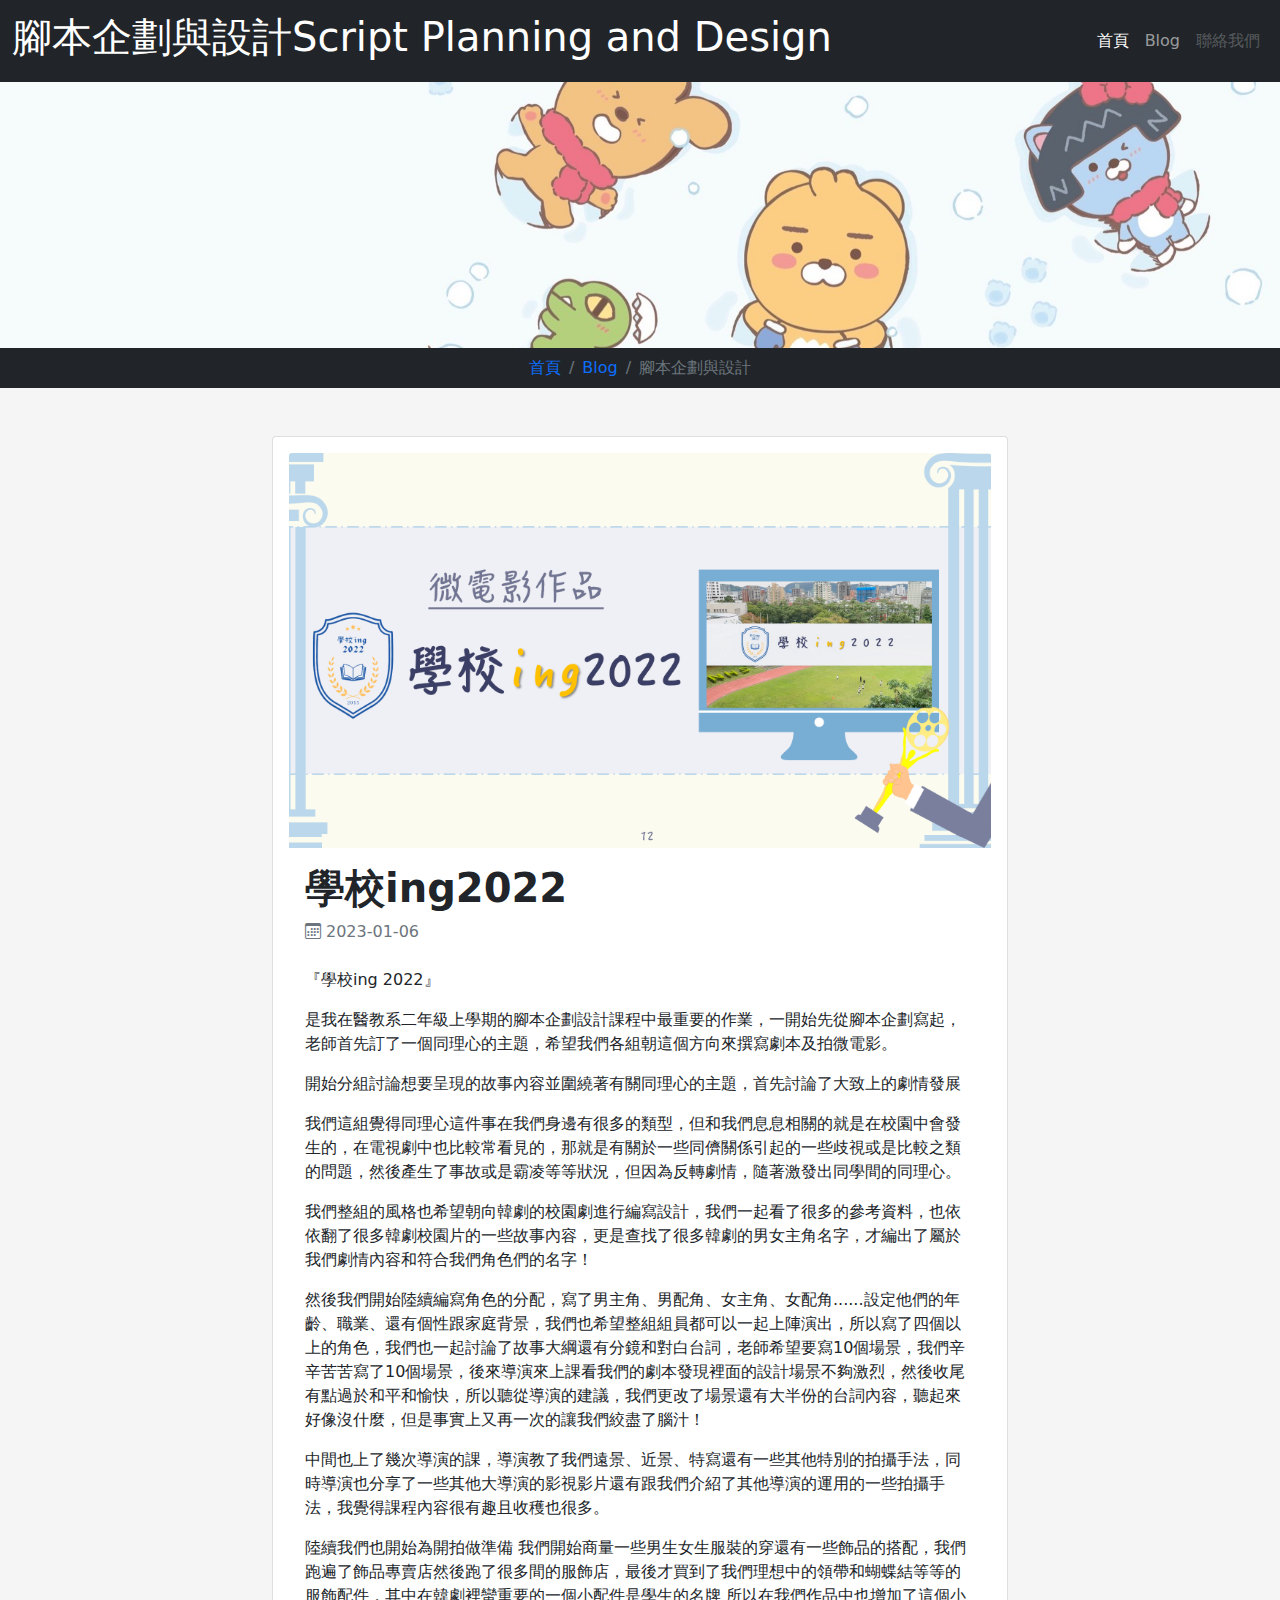
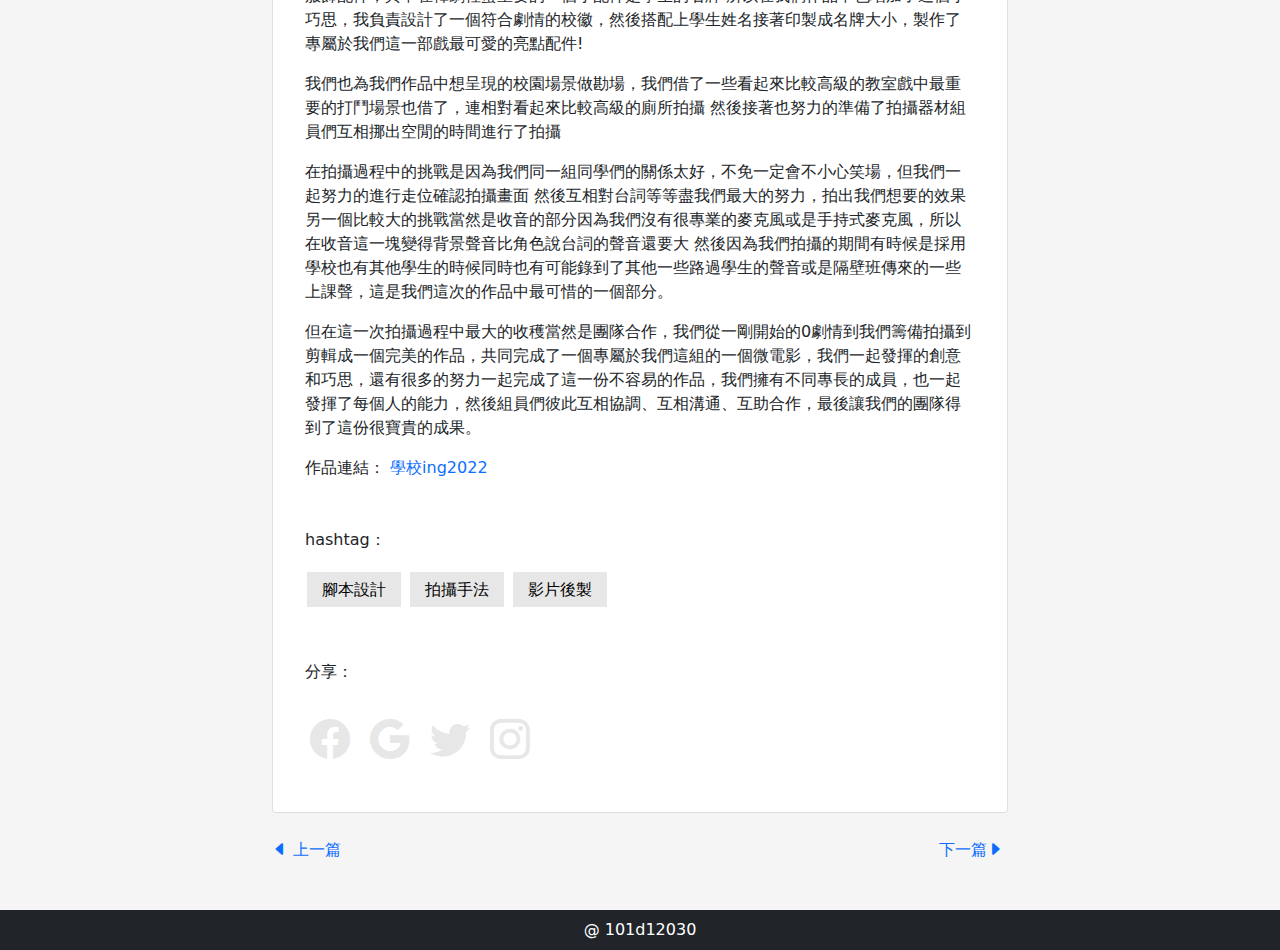
<file: NewBiz/blog/blog-page.html>
<!DOCTYPE html>
<html lang="en">
<head>
    <meta charset="UTF-8">
    <meta name="viewport" content="width=device-width, initial-scale=1.0">
    <meta http-equiv="X-UA-Compatible" content="ie=edge">
    <title>作品集</title>
    <!-- CSS文件載入 -->
    <link rel="stylesheet" href="css/bootstrap.min.css">
    <link rel="stylesheet" href="https://cdn.jsdelivr.net/npm/bootstrap-icons@1.8.3/font/bootstrap-icons.css">
    <link rel="stylesheet" href="css/style.css">
    <!-- js文件載入 -->
    <script src="js/bootstrap.js"></script>
</head>
<body>
    <!-- 選單/start -->
    <nav class="navbar navbar-expand-lg navbar-dark bg-dark">
        <div class="container-fluid">
            <a class="navbar-brand" href="index.html">
                <h1>腳本企劃與設計Script Planning and Design</h1>
            </a>
            <button class="navbar-toggler" type="button" data-bs-toggle="collapse" data-bs-target="#navbarNav" aria-controls="navbarNav" aria-expanded="false" aria-label="Toggle navigation">
                <span class="navbar-toggler-icon"></span>
            </button>
            <div class="collapse navbar-collapse" id="navbarNav">
                <ul class="navbar-nav ms-auto">
                    <li class="nav-item">
                        <a class="nav-link active" href="index.html">首頁</a>
                    </li>
                    <li class="nav-item">
                        <a class="nav-link" href="index.html">Blog</a>
                    </li>
                    <li class="nav-item">
                        <a class="nav-link disabled" href="index.html">聯絡我們</a>
                    </li>
                </ul>
            </div>
        </div>
    </nav>
    <!-- 選單/end -->
    <!-- 廣告/start -->
    <section>
        <img src="./images/snow.jpg" alt="腳本企劃與設計" class="img-fluid">
    </section>
    <!-- 廣告/end -->
    <!-- 麵包屑/start -->
    <nav aria-label="breadcrumb" role="navigation">
        <ol class="breadcrumb d-flex justify-content-center bg-dark pt-2 pb-2">
            <li class="breadcrumb-item">
                <a href="#">首頁</a>
            </li>
            <li class="breadcrumb-item">
                <a href="#">Blog</a>
            </li>
            <li class="breadcrumb-item active" aria-current="page">腳本企劃與設計</li>
        </ol>
    </nav>
    <!-- 麵包屑/end -->
    <!-- 部落格內頁/start -->
    <section class="container mt-5">
        <div class="row justify-content-center">
            <div class="col-md-8">
                <!-- 文章/start -->
                <div class="card">
                    <div class="card-head">
                        <img src="images/school2022.png" alt="blog image" class="card-img-top">
                    </div>
                    <div class="card-body">
                        <h1 class="card-title">
                            <strong>學校ing2022</strong>
                        </h1>
                        <span class="d-block text-secondary mt-2 mb-4">
                            <i class="bi bi-calendar3"></i>2023-01-06
                        </span>
                        <p>『學校ing 2022』</p>
                        <p>是我在醫教系二年級上學期的腳本企劃設計課程中最重要的作業，一開始先從腳本企劃寫起，老師首先訂了一個同理心的主題，希望我們各組朝這個方向來撰寫劇本及拍微電影。</p>
                        <p>開始分組討論想要呈現的故事內容並圍繞著有關同理心的主題，首先討論了大致上的劇情發展</p>
                        <p>我們這組覺得同理心這件事在我們身邊有很多的類型，但和我們息息相關的就是在校園中會發生的，在電視劇中也比較常看見的，那就是有關於一些同儕關係引起的一些歧視或是比較之類的問題，然後產生了事故或是霸凌等等狀況，但因為反轉劇情，隨著激發出同學間的同理心。</p>
                        <p>我們整組的風格也希望朝向韓劇的校園劇進行編寫設計，我們一起看了很多的參考資料，也依依翻了很多韓劇校園片的一些故事內容，更是查找了很多韓劇的男女主角名字，才編出了屬於我們劇情內容和符合我們角色們的名字！</p>
                        <p>然後我們開始陸續編寫角色的分配，寫了男主角、男配角、女主角、女配角......設定他們的年齡、職業、還有個性跟家庭背景，我們也希望整組組員都可以一起上陣演出，所以寫了四個以上的角色，我們也一起討論了故事大綱還有分鏡和對白台詞，老師希望要寫10個場景，我們辛辛苦苦寫了10個場景，後來導演來上課看我們的劇本發現裡面的設計場景不夠激烈，然後收尾有點過於和平和愉快，所以聽從導演的建議，我們更改了場景還有大半份的台詞內容，聽起來好像沒什麼，但是事實上又再一次的讓我們絞盡了腦汁！</p>
                        <p>中間也上了幾次導演的課，導演教了我們遠景、近景、特寫還有一些其他特別的拍攝手法，同時導演也分享了一些其他大導演的影視影片還有跟我們介紹了其他導演的運用的一些拍攝手法，我覺得課程內容很有趣且收穫也很多。</p>
                        <p>陸續我們也開始為開拍做準備 我們開始商量一些男生女生服裝的穿還有一些飾品的搭配，我們跑遍了飾品專賣店然後跑了很多間的服飾店，最後才買到了我們理想中的領帶和蝴蝶結等等的服飾配件，其中在韓劇裡蠻重要的一個小配件是學生的名牌 所以在我們作品中也增加了這個小巧思，我負責設計了一個符合劇情的校徽，然後搭配上學生姓名接著印製成名牌大小，製作了專屬於我們這一部戲最可愛的亮點配件!</p>
                        <p>我們也為我們作品中想呈現的校園場景做勘場，我們借了一些看起來比較高級的教室戲中最重要的打鬥場景也借了，連相對看起來比較高級的廁所拍攝 然後接著也努力的準備了拍攝器材組員們互相挪出空閒的時間進行了拍攝</p>
                        <p>在拍攝過程中的挑戰是因為我們同一組同學們的關係太好，不免一定會不小心笑場，但我們一起努力的進行走位確認拍攝畫面 然後互相對台詞等等盡我們最大的努力，拍出我們想要的效果 另一個比較大的挑戰當然是收音的部分因為我們沒有很專業的麥克風或是手持式麥克風，所以在收音這一塊變得背景聲音比角色說台詞的聲音還要大 然後因為我們拍攝的期間有時候是採用學校也有其他學生的時候同時也有可能錄到了其他一些路過學生的聲音或是隔壁班傳來的一些上課聲，這是我們這次的作品中最可惜的一個部分。</p>
                        <p>但在這一次拍攝過程中最大的收穫當然是團隊合作，我們從一剛開始的0劇情到我們籌備拍攝到剪輯成一個完美的作品，共同完成了一個專屬於我們這組的一個微電影，我們一起發揮的創意和巧思，還有很多的努力一起完成了這一份不容易的作品，我們擁有不同專長的成員，也一起發揮了每個人的能力，然後組員們彼此互相協調、互相溝通、互助合作，最後讓我們的團隊得到了這份很寶貴的成果。</p>
                        <p> 作品連結：
                            <a href="https://youtu.be/hU_6wJoTZ2g"> 學校ing2022</a>
                        </p>
                        <!-- 標籤/start -->
                        <div class="mt-5">
                            <p>hashtag：</p>
                            <ul>
                                <li class="d-inline-block tag">
                                    <a href="#">腳本設計</a>
                                </li>
                                <li class="d-inline-block tag">
                                    <a href="#">拍攝手法</a>
                                </li>
                                <li class="d-inline-block tag">
                                    <a href="#">影片後製</a>
                                </li>
                            </ul>
                        </div>
                        <!-- 標籤/end -->
                        <!-- 社群分享/start -->
                        <div class="mt-5">
                            <p>分享：</p>
                            <ul>
                                <li class="d-inline-block share">
                                    <a href="#">
                                        <i class="bi bi-facebook"></i>
                                    </a>
                                </li>
                                <li class="d-inline-block share">
                                    <a href="#">
                                        <i class="bi bi-google"></i>
                                    </a>
                                </li>
                                <li class="d-inline-block share">
                                    <a href="#">
                                        <i class="bi bi-twitter"></i>
                                    </a>
                                </li>
                                <li class="d-inline-block share">
                                    <a href="#">
                                        <i class="bi bi-instagram"></i>
                                    </a>
                                </li>
                            </ul>
                        </div>
                        <!-- 社群分享/end -->
                    </div>
                </div>
                <!-- 文章/end -->
            </div>
            <!-- 分頁/start -->
            <div class="col-md-8">
                <div class="row justify-content-between">
                    <div class="col-5">
                        <a href="#">
                            <i class="bi bi-caret-left-fill"></i><span>上一篇</span>
                        </a>
                    </div>
                    <div class="col-5">
                        <a href="#" class="float-end">
                            <span>下一篇</span><i class="bi bi-caret-right-fill"></i>
                        </a>
                    </div>
                </div>
            </div>
            <!-- 分頁/end -->
        </div>
    </section>
    <!-- 部落格內頁/end -->
    <!-- 頁腳/start -->
    <footer class="bg-dark mt-5">
        <p class="text-white text-center pt-2 pb-2 mb-0">@ 101d12030</p>
    </footer>
    <!-- 頁腳/end -->
</body>
</html>
</file>
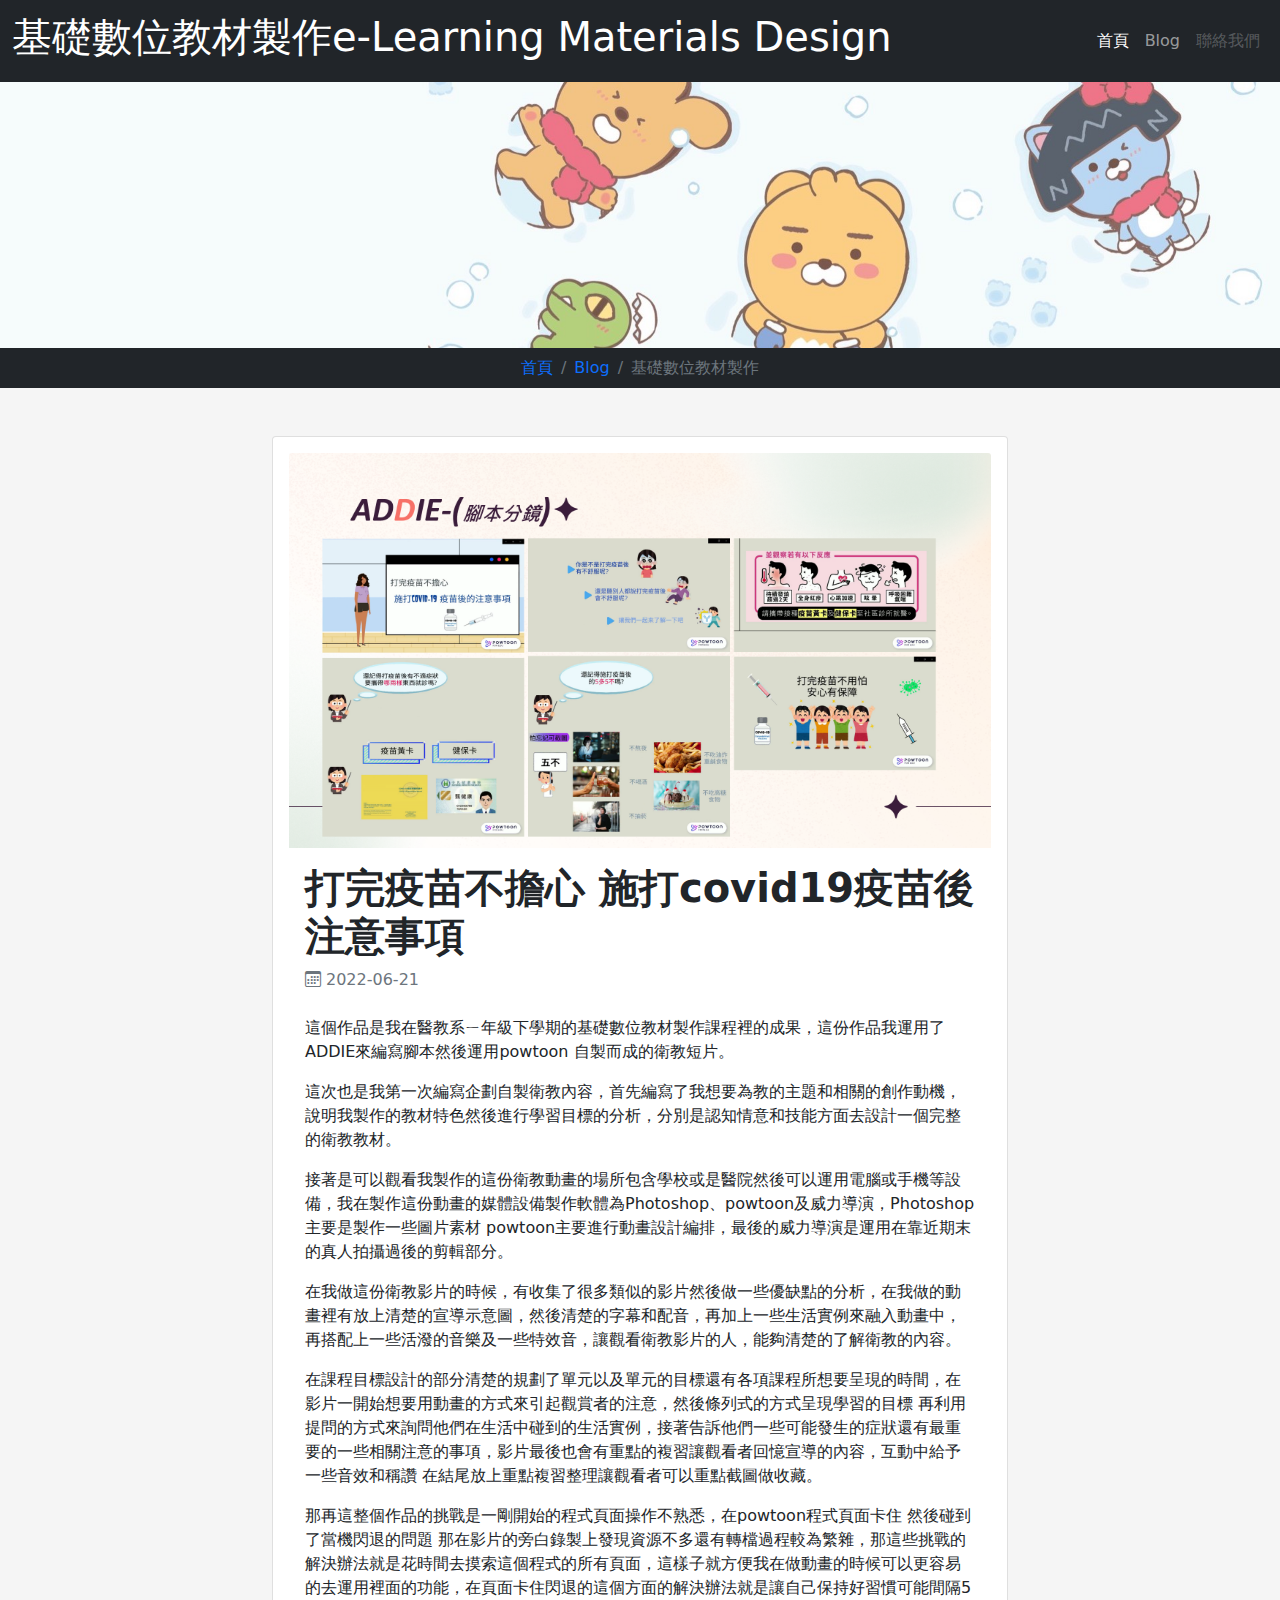
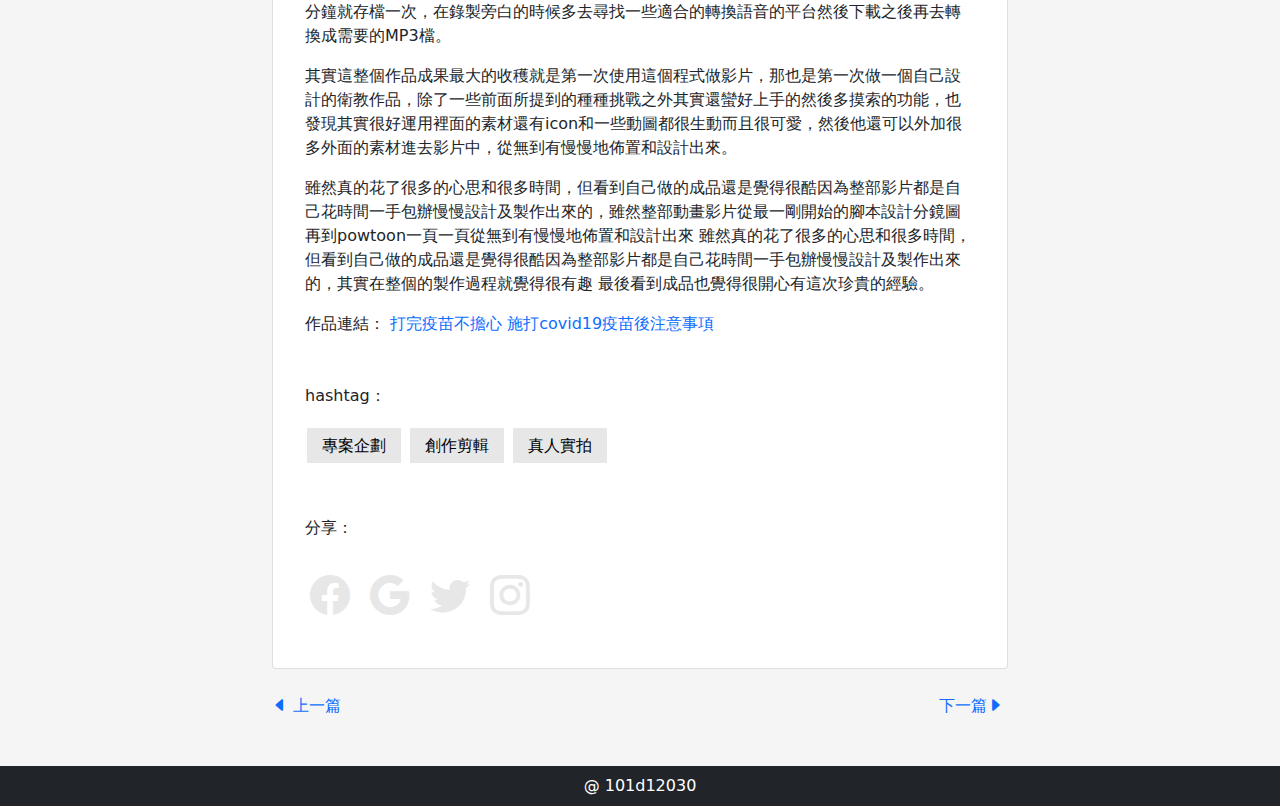
<file: NewBiz/blog/blog-page2.html>
<!DOCTYPE html>
<html lang="en">
<head>
    <meta charset="UTF-8">
    <meta name="viewport" content="width=device-width, initial-scale=1.0">
    <meta http-equiv="X-UA-Compatible" content="ie=edge">
    <title>作品集</title>
    <!-- CSS文件載入 -->
    <link rel="stylesheet" href="css/bootstrap.min.css">
    <link rel="stylesheet" href="https://cdn.jsdelivr.net/npm/bootstrap-icons@1.8.3/font/bootstrap-icons.css">
    <link rel="stylesheet" href="css/style.css">
    <!-- js文件載入 -->
    <script src="js/bootstrap.js"></script>
</head>
<body>
    <!-- 選單/start -->
    <nav class="navbar navbar-expand-lg navbar-dark bg-dark">
        <div class="container-fluid">
            <a class="navbar-brand" href="index.html">
                <h1> 基礎數位教材製作e-Learning Materials Design</h1>
            </a>
            <button class="navbar-toggler" type="button" data-bs-toggle="collapse" data-bs-target="#navbarNav" aria-controls="navbarNav" aria-expanded="false" aria-label="Toggle navigation">
                <span class="navbar-toggler-icon"></span>
            </button>
            <div class="collapse navbar-collapse" id="navbarNav">
                <ul class="navbar-nav ms-auto">
                    <li class="nav-item">
                        <a class="nav-link active" href="index.html">首頁</a>
                    </li>
                    <li class="nav-item">
                        <a class="nav-link" href="index.html">Blog</a>
                    </li>
                    <li class="nav-item">
                        <a class="nav-link disabled" href="index.html">聯絡我們</a>
                    </li>
                </ul>
            </div>
        </div>
    </nav>
    <!-- 選單/end -->
    <!-- 廣告/start -->
    <section>
        <img src="./images/snow.jpg" alt="基礎數位教材製作" class="img-fluid">
    </section>
    <!-- 廣告/end -->
    <!-- 麵包屑/start -->
    <nav aria-label="breadcrumb" role="navigation">
        <ol class="breadcrumb d-flex justify-content-center bg-dark pt-2 pb-2">
            <li class="breadcrumb-item">
                <a href="#">首頁</a>
            </li>
            <li class="breadcrumb-item">
                <a href="#">Blog</a>
            </li>
            <li class="breadcrumb-item active" aria-current="page">基礎數位教材製作</li>
        </ol>
    </nav>
    <!-- 麵包屑/end -->
    <!-- 部落格內頁/start -->
    <section class="container mt-5">
        <div class="row justify-content-center">
            <div class="col-md-8">
                <!-- 文章/start -->
                <div class="card">
                    <div class="card-head">
                        <img src="images/POWTOON.png" alt="blog image" class="card-img-top">
                    </div>
                    <div class="card-body">
                        <h1 class="card-title">
                            <strong>打完疫苗不擔心 施打covid19疫苗後注意事項</strong>
                        </h1>
                        <span class="d-block text-secondary mt-2 mb-4">
                            <i class="bi bi-calendar3"></i>2022-06-21
                        </span>
                        <p>這個作品是我在醫教系ㄧ年級下學期的基礎數位教材製作課程裡的成果，這份作品我運用了ADDIE來編寫腳本然後運用powtoon 自製而成的衛教短片。</p>
                        <p>這次也是我第一次編寫企劃自製衛教內容，首先編寫了我想要為教的主題和相關的創作動機，說明我製作的教材特色然後進行學習目標的分析，分別是認知情意和技能方面去設計一個完整的衛教教材。</p>
                        <p>接著是可以觀看我製作的這份衛教動畫的場所包含學校或是醫院然後可以運用電腦或手機等設備，我在製作這份動畫的媒體設備製作軟體為Photoshop、powtoon及威力導演，Photoshop主要是製作一些圖片素材 powtoon主要進行動畫設計編排，最後的威力導演是運用在靠近期末的真人拍攝過後的剪輯部分。</p>
                        <p>在我做這份衛教影片的時候，有收集了很多類似的影片然後做一些優缺點的分析，在我做的動畫裡有放上清楚的宣導示意圖，然後清楚的字幕和配音，再加上一些生活實例來融入動畫中，再搭配上一些活潑的音樂及一些特效音，讓觀看衛教影片的人，能夠清楚的了解衛教的內容。</p>
                        <p>在課程目標設計的部分清楚的規劃了單元以及單元的目標還有各項課程所想要呈現的時間，在影片一開始想要用動畫的方式來引起觀賞者的注意，然後條列式的方式呈現學習的目標 再利用提問的方式來詢問他們在生活中碰到的生活實例，接著告訴他們一些可能發生的症狀還有最重要的一些相關注意的事項，影片最後也會有重點的複習讓觀看者回憶宣導的內容，互動中給予一些音效和稱讚 在結尾放上重點複習整理讓觀看者可以重點截圖做收藏。</p>
                        <p>那再這整個作品的挑戰是一剛開始的程式頁面操作不熟悉，在powtoon程式頁面卡住 然後碰到了當機閃退的問題 那在影片的旁白錄製上發現資源不多還有轉檔過程較為繁雜，那這些挑戰的解決辦法就是花時間去摸索這個程式的所有頁面，這樣子就方便我在做動畫的時候可以更容易的去運用裡面的功能，在頁面卡住閃退的這個方面的解決辦法就是讓自己保持好習慣可能間隔5分鐘就存檔一次，在錄製旁白的時候多去尋找一些適合的轉換語音的平台然後下載之後再去轉換成需要的MP3檔。</p>
                        <p>其實這整個作品成果最大的收穫就是第一次使用這個程式做影片，那也是第一次做一個自己設計的衛教作品，除了一些前面所提到的種種挑戰之外其實還蠻好上手的然後多摸索的功能，也發現其實很好運用裡面的素材還有icon和一些動圖都很生動而且很可愛，然後他還可以外加很多外面的素材進去影片中，從無到有慢慢地佈置和設計出來。</p>
                        <p>雖然真的花了很多的心思和很多時間，但看到自己做的成品還是覺得很酷因為整部影片都是自己花時間一手包辦慢慢設計及製作出來的，雖然整部動畫影片從最一剛開始的腳本設計分鏡圖再到powtoon一頁一頁從無到有慢慢地佈置和設計出來 雖然真的花了很多的心思和很多時間，但看到自己做的成品還是覺得很酷因為整部影片都是自己花時間一手包辦慢慢設計及製作出來的，其實在整個的製作過程就覺得很有趣 最後看到成品也覺得很開心有這次珍貴的經驗。</p>
                        <p> 作品連結：
                            <a href="https://youtu.be/bvakFYrC_rI">打完疫苗不擔心 施打covid19疫苗後注意事項</a>
                        </p>
                        <!-- 標籤/start -->
                        <div class="mt-5">
                            <p>hashtag：</p>
                            <ul>
                                <li class="d-inline-block tag">
                                    <a href="#">專案企劃</a>
                                </li>
                                <li class="d-inline-block tag">
                                    <a href="#">創作剪輯</a>
                                </li>
                                <li class="d-inline-block tag">
                                    <a href="#">真人實拍</a>
                                </li>
                            </ul>
                        </div>
                        <!-- 標籤/end -->
                        <!-- 社群分享/start -->
                        <div class="mt-5">
                            <p>分享：</p>
                            <ul>
                                <li class="d-inline-block share">
                                    <a href="#">
                                        <i class="bi bi-facebook"></i>
                                    </a>
                                </li>
                                <li class="d-inline-block share">
                                    <a href="#">
                                        <i class="bi bi-google"></i>
                                    </a>
                                </li>
                                <li class="d-inline-block share">
                                    <a href="#">
                                        <i class="bi bi-twitter"></i>
                                    </a>
                                </li>
                                <li class="d-inline-block share">
                                    <a href="#">
                                        <i class="bi bi-instagram"></i>
                                    </a>
                                </li>
                            </ul>
                        </div>
                        <!-- 社群分享/end -->
                    </div>
                </div>
                <!-- 文章/end -->
            </div>
            <!-- 分頁/start -->
            <div class="col-md-8">
                <div class="row justify-content-between">
                    <div class="col-5">
                        <a href="#">
                            <i class="bi bi-caret-left-fill"></i><span>上一篇</span>
                        </a>
                    </div>
                    <div class="col-5">
                        <a href="#" class="float-end">
                            <span>下一篇</span><i class="bi bi-caret-right-fill"></i>
                        </a>
                    </div>
                </div>
            </div>
            <!-- 分頁/end -->
        </div>
    </section>
    <!-- 部落格內頁/end -->
    <!-- 頁腳/start -->
    <footer class="bg-dark mt-5">
        <p class="text-white text-center pt-2 pb-2 mb-0">@ 101d12030</p>
    </footer>
    <!-- 頁腳/end -->
</body>
</html>
</file>
<file: Final/css/style.css>
a, a:link, a:visited, a:hover, a:active{
    cursor: pointer;
    text-decoration: none;
}

ul, li{
    margin: 0;
    padding: 0;
    list-style: none;
}

body{
    background: rgb(245, 245, 245);
}

.card{
    margin-bottom: 1.6rem;
    padding: 1rem;
}

.bi{
    margin-right: 5px;
}

.category-img{
    width: 60px;
    height: 60px;
}

h5 a, .category li a{
    color: #000;
    transition: color .4s;
}

h5 a:hover, .category li a:hover{
    color: #8f8f8f;
}

.category li{
    display: block;
    padding: 8px 0;
    border-bottom: 1px solid #8f8f8f;
}

.category li:nth-last-child(1){
    border-bottom: 0px;
}

li.tag{
  margin: 10px 2px;  
}

li.tag a{
    padding: 8px 15px;
    color: #000;
    background-color: #e7e7e7;
    transition: all .4s;
}

li.tag a:hover{
    color: #fff;
    background-color: #8f8f8f;
}

li.share{
    margin: 10px 5px;
}

li.share .bi{
    font-size: 40px;
    color: #e7e7e7;
    transition: color .4s;
}

li.share .bi:hover{
    color: #8f8f8f;
}
</file>
<file: NewBiz/blog/css/style.css>
a, a:link, a:visited, a:hover, a:active{
    cursor: pointer;
    text-decoration: none;
}

ul, li{
    margin: 0;
    padding: 0;
    list-style: none;
}

body{
    background: rgb(245, 245, 245);
}

.card{
    margin-bottom: 1.6rem;
    padding: 1rem;
}

.bi{
    margin-right: 5px;
}

.category-img{
    width: 60px;
    height: 60px;
}

h5 a, .category li a{
    color: #000;
    transition: color .4s;
}

h5 a:hover, .category li a:hover{
    color: #8f8f8f;
}

.category li{
    display: block;
    padding: 8px 0;
    border-bottom: 1px solid #8f8f8f;
}

.category li:nth-last-child(1){
    border-bottom: 0px;
}

li.tag{
  margin: 10px 2px;  
}

li.tag a{
    padding: 8px 15px;
    color: #000;
    background-color: #e7e7e7;
    transition: all .4s;
}

li.tag a:hover{
    color: #fff;
    background-color: #8f8f8f;
}

li.share{
    margin: 10px 5px;
}

li.share .bi{
    font-size: 40px;
    color: #e7e7e7;
    transition: color .4s;
}

li.share .bi:hover{
    color: #8f8f8f;
}
</file>
<file: NewBiz/assets/css/style.css>
/**
* Template Name: NewBiz - v4.9.1
* Template URL: https://bootstrapmade.com/newbiz-bootstrap-business-template/
* Author: BootstrapMade.com
* License: https://bootstrapmade.com/license/
*/

/*--------------------------------------------------------------
# General
--------------------------------------------------------------*/
body {
  background: #fff;
  color: #444;
  font-family: "Open Sans", sans-serif;
}

a {
  color: #007bff;
  text-decoration: none;
  transition: 0.5s;
}

a:hover,
a:active,
a:focus {
  color: #0b6bd3;
  outline: none;
  text-decoration: none;
}

p {
  padding: 0;
  margin: 0 0 30px 0;
}

h1,
h2,
h3,
h4,
h5,
h6 {
  font-family: "Montserrat", sans-serif;
  font-weight: 400;
  margin: 0 0 20px 0;
  padding: 0;
}

/*--------------------------------------------------------------
# Back to top button
--------------------------------------------------------------*/
.back-to-top {
  position: fixed;
  visibility: hidden;
  opacity: 0;
  right: 15px;
  bottom: 15px;
  z-index: 996;
  background: #007bff;
  width: 40px;
  height: 40px;
  border-radius: 50px;
  transition: all 0.4s;
}

.back-to-top i {
  font-size: 28px;
  color: #fff;
  line-height: 0;
}

.back-to-top:hover {
  background: #2990ff;
  color: #fff;
}

.back-to-top.active {
  visibility: visible;
  opacity: 1;
}

/*--------------------------------------------------------------
# Header
--------------------------------------------------------------*/
#header {
  height: 80px;
  z-index: 997;
  transition: all 0.5s;
  background: #fff;
  box-shadow: 0px 0px 30px rgba(127, 137, 161, 0.3);
}

#header.header-scrolled {
  height: 60px;
}

#header .logo h1 {
  font-size: 36px;
  margin: 0;
  padding: 0;
  font-weight: 400;
  letter-spacing: 3px;
  text-transform: uppercase;
}

@media (max-width: 991px) {
  #header .logo h1 {
    font-size: 28px;
  }
}

#header .logo h1 a,
#header .logo h1 a:hover {
  color: #00366f;
  text-decoration: none;
}

#header .logo img {
  padding: 0;
  max-height: 26px;
}

/*--------------------------------------------------------------
# Navigation Menu
--------------------------------------------------------------*/
/**
* Desktop Navigation 
*/
.navbar {
  padding: 0;
}

.navbar ul {
  margin: 0;
  padding: 0;
  display: flex;
  list-style: none;
  align-items: center;
}

.navbar li {
  position: relative;
}

.navbar a,
.navbar a:focus {
  display: flex;
  align-items: center;
  justify-content: space-between;
  padding: 10px 0 10px 30px;
  font-family: "Montserrat", sans-serif;
  font-size: 15px;
  color: #004289;
  font-weight: 500;
  white-space: nowrap;
  transition: 0.3s;
}

.navbar a i,
.navbar a:focus i {
  font-size: 12px;
  line-height: 0;
  margin-left: 5px;
}

.navbar a:hover,
.navbar .active,
.navbar .active:focus,
.navbar li:hover>a {
  color: #007bff;
}

.navbar .dropdown ul {
  display: block;
  position: absolute;
  left: 14px;
  top: calc(100% + 30px);
  margin: 0;
  padding: 10px 0;
  z-index: 99;
  opacity: 0;
  visibility: hidden;
  background: #fff;
  box-shadow: 0px 0px 30px rgba(127, 137, 161, 0.25);
  transition: 0.3s;
}

.navbar .dropdown ul li {
  min-width: 200px;
}

.navbar .dropdown ul a {
  padding: 10px 20px;
  font-size: 14px;
  text-transform: none;
}

.navbar .dropdown ul a i {
  font-size: 12px;
}

.navbar .dropdown ul a:hover,
.navbar .dropdown ul .active:hover,
.navbar .dropdown ul li:hover>a {
  color: #007bff;
}

.navbar .dropdown:hover>ul {
  opacity: 1;
  top: 100%;
  visibility: visible;
}

.navbar .dropdown .dropdown ul {
  top: 0;
  left: calc(100% - 30px);
  visibility: hidden;
}

.navbar .dropdown .dropdown:hover>ul {
  opacity: 1;
  top: 0;
  left: 100%;
  visibility: visible;
}

@media (max-width: 1366px) {
  .navbar .dropdown .dropdown ul {
    left: -90%;
  }

  .navbar .dropdown .dropdown:hover>ul {
    left: -100%;
  }
}

/**
* Mobile Navigation 
*/
.mobile-nav-toggle {
  color: #283d50;
  font-size: 28px;
  cursor: pointer;
  display: none;
  line-height: 0;
  transition: 0.5s;
}

.mobile-nav-toggle.bi-x {
  color: #fff;
}

@media (max-width: 991px) {
  .mobile-nav-toggle {
    display: block;
  }

  .navbar ul {
    display: none;
  }
}

.navbar-mobile {
  position: fixed;
  overflow: hidden;
  top: 0;
  right: 0;
  left: 0;
  bottom: 0;
  background: rgba(23, 35, 46, 0.9);
  transition: 0.3s;
  z-index: 999;
}

.navbar-mobile .mobile-nav-toggle {
  position: absolute;
  top: 15px;
  right: 15px;
}

.navbar-mobile ul {
  display: block;
  position: absolute;
  top: 55px;
  right: 15px;
  bottom: 15px;
  left: 15px;
  padding: 10px 0;
  background-color: #fff;
  overflow-y: auto;
  transition: 0.3s;
}

.navbar-mobile a,
.navbar-mobile a:focus {
  padding: 10px 20px;
  font-size: 15px;
  color: #004289;
}

.navbar-mobile a:hover,
.navbar-mobile .active,
.navbar-mobile li:hover>a {
  color: #007bff;
}

.navbar-mobile .dropdown ul {
  position: static;
  display: none;
  margin: 10px 20px;
  padding: 10px 0;
  z-index: 99;
  opacity: 1;
  visibility: visible;
  background: #fff;
  box-shadow: 0px 0px 30px rgba(127, 137, 161, 0.25);
}

.navbar-mobile .dropdown ul li {
  min-width: 200px;
}

.navbar-mobile .dropdown ul a {
  padding: 10px 20px;
}

.navbar-mobile .dropdown ul a i {
  font-size: 12px;
}

.navbar-mobile .dropdown ul a:hover,
.navbar-mobile .dropdown ul .active:hover,
.navbar-mobile .dropdown ul li:hover>a {
  color: #007bff;
}

.navbar-mobile .dropdown>.dropdown-active {
  display: block;
}

/*--------------------------------------------------------------
# Hero Section
--------------------------------------------------------------*/
#hero {
  width: 100%;
  position: relative;
  background: url("../img/S210.jpg") center bottom no-repeat;
  background-size: cover;
  padding: 200px 0 120px 0;
}

@media (max-width: 991px) {
  #hero {
    padding: 140px 0 60px 0;
  }
}

@media (max-width: 574px) {
  #hero {
    padding: 100px 0 20px 0;
  }
}

#hero .hero-img {
  width: 50%;
  float: right;
}

@media (max-width: 991px) {
  #hero .hero-img {
    width: 80%;
    float: none;
    margin: 0 auto 25px auto;
  }
}

#hero .hero-info {
  width: 50%;
  float: left;
}

@media (max-width: 991px) {
  #hero .hero-info {
    width: 80%;
    float: none;
    margin: auto;
    text-align: center;
  }
}

@media (max-width: 767px) {
  #hero .hero-info {
    width: 100%;
  }
}

#hero .hero-info h2 {
  color: #fff;
  margin-bottom: 40px;
  font-size: 48px;
  font-weight: 700;
}

#hero .hero-info h2 span {
  color: #74b5fc;
  text-decoration: underline;
}

@media (max-width: 767px) {
  #hero .hero-info h2 {
    font-size: 34px;
    margin-bottom: 30px;
  }
}

#hero .hero-info .btn-get-started,
#hero .hero-info .btn-services {
  font-family: "Montserrat", sans-serif;
  font-size: 14px;
  font-weight: 600;
  letter-spacing: 1px;
  display: inline-block;
  padding: 10px 32px;
  border-radius: 50px;
  transition: 0.5s;
  margin: 0 20px 20px 0;
  color: #fff;
}

#hero .hero-info .btn-get-started {
  background: #007bff;
  border: 2px solid #007bff;
  color: #fff;
}

#hero .hero-info .btn-get-started:hover {
  background: none;
  border-color: #fff;
  color: #fff;
}

#hero .hero-info .btn-services {
  border: 2px solid #fff;
}

#hero .hero-info .btn-services:hover {
  background: #007bff;
  border-color: #007bff;
  color: #fff;
}

/*--------------------------------------------------------------
# Sections
--------------------------------------------------------------*/
section {
  overflow: hidden;
}

/* Sections Header
--------------------------------*/
.section-header h3 {
  font-size: 36px;
  color: #283d50;
  text-align: center;
  font-weight: 500;
  position: relative;
}

.section-header p {
  text-align: center;
  margin: auto;
  font-size: 15px;
  padding-bottom: 60px;
  color: #556877;
  width: 50%;
}

@media (max-width: 767px) {
  .section-header p {
    width: 100%;
  }
}

/* Section with background
--------------------------------*/
.section-bg {
  background: #ecf5ff;
}

/*--------------------------------------------------------------
# Breadcrumbs
--------------------------------------------------------------*/
.breadcrumbs {
  padding: 20px 0;
  background-color: #f5faff;
  min-height: 40px;
  margin-top: 80px;
}

@media (max-width: 992px) {
  .breadcrumbs {
    margin-top: 60px;
  }
}

.breadcrumbs h2 {
  font-size: 24px;
  font-weight: 300;
  margin: 0;
}

@media (max-width: 992px) {
  .breadcrumbs h2 {
    margin: 0 0 10px 0;
  }
}

.breadcrumbs ol {
  display: flex;
  flex-wrap: wrap;
  list-style: none;
  padding: 0;
  margin: 0;
  font-size: 14px;
}

.breadcrumbs ol li+li {
  padding-left: 10px;
}

.breadcrumbs ol li+li::before {
  display: inline-block;
  padding-right: 10px;
  color: #6c757d;
  content: "/";
}

@media (max-width: 768px) {
  .breadcrumbs .d-flex {
    display: block !important;
  }

  .breadcrumbs ol {
    display: block;
  }

  .breadcrumbs ol li {
    display: inline-block;
  }
}

/* About Us Section
--------------------------------*/
#about {
  background: #fff;
  padding: 60px 0;
}

#about .about-container .background {
  margin: 20px 0;
}

#about .about-container .content {
  background: #fff;
}

#about .about-container .title {
  color: #333;
  font-weight: 700;
  font-size: 32px;
}

#about .about-container p {
  line-height: 26px;
}

#about .about-container p:last-child {
  margin-bottom: 0;
}

#about .about-container .icon-box {
  background: #fff;
  background-size: cover;
  padding: 0 0 30px 0;
}

#about .about-container .icon-box .icon {
  float: left;
  background: #fff;
  width: 64px;
  height: 64px;
  display: flex;
  justify-content: center;
  align-items: center;
  border-radius: 50%;
  border: 2px solid #007bff;
  transition: all 0.3s ease-in-out;
}

#about .about-container .icon-box .icon i {
  color: #007bff;
  font-size: 24px;
  line-height: 0;
}

#about .about-container .icon-box:hover .icon {
  background: #007bff;
}

#about .about-container .icon-box:hover .icon i {
  color: #fff;
}

#about .about-container .icon-box .title {
  margin-left: 80px;
  font-weight: 600;
  margin-bottom: 5px;
  font-size: 18px;
}

#about .about-container .icon-box .title a {
  color: #283d50;
}

#about .about-container .icon-box .description {
  margin-left: 80px;
  line-height: 24px;
  font-size: 14px;
}

#about .about-extra {
  padding-top: 60px;
}

#about .about-extra h4 {
  font-weight: 600;
  font-size: 24px;
}

/* Services Section
--------------------------------*/
#services {
  padding: 60px 0 40px 0;
  box-shadow: inset 0px 0px 12px 0px rgba(0, 0, 0, 0.1);
}

#services .box {
  padding: 30px;
  position: relative;
  overflow: hidden;
  border-radius: 10px;
  margin: 0 10px 40px 10px;
  background: #fff;
  box-shadow: 0 10px 29px 0 rgba(68, 88, 144, 0.1);
  transition: all 0.3s ease-in-out;
}

#services .box:hover {
  transform: translateY(-5px);
}

#services .icon {
  position: absolute;
  left: -15px;
  top: calc(50% - 32px);
}

#services .icon i {
  font-size: 64px;
  line-height: 0;
  transition: 0.5s;
}

#services .title {
  margin-left: 40px;
  font-weight: 700;
  margin-bottom: 15px;
  font-size: 18px;
}

#services .title a {
  color: #111;
}

#services .box:hover .title a {
  color: #007bff;
}

#services .description {
  font-size: 14px;
  margin-left: 40px;
  line-height: 24px;
  margin-bottom: 0;
}

#why-us {
  padding: 60px 0;
  background: #004a99;
}

#why-us .section-header h3,
#why-us .section-header p {
  color: #fff;
}

#why-us .card {
  background: #00458f;
  border-color: #00458f;
  border-radius: 10px;
  margin: 0 15px;
  padding: 15px 0;
  text-align: center;
  color: #fff;
  transition: 0.3s ease-in-out;
  height: 100%;
}

@media (max-width: 991px) {
  #why-us .card {
    margin: 0;
  }
}

#why-us .card:hover {
  background: #003b7a;
  border-color: #003b7a;
}

#why-us .card i {
  font-size: 48px;
  padding-top: 15px;
  color: #bfddfe;
}

#why-us .card h5 {
  font-size: 22px;
  font-weight: 600;
}

#why-us .card p {
  font-size: 15px;
  color: #d8eafe;
}

#why-us .card .readmore {
  color: #fff;
  font-weight: 600;
  display: inline-block;
  transition: 0.3s ease-in-out;
  border-bottom: #00458f solid 2px;
}

#why-us .card .readmore:hover {
  border-bottom: #fff solid 2px;
}

#why-us .counters {
  padding-top: 40px;
}

#why-us .counters span {
  font-family: "Montserrat", sans-serif;
  font-weight: bold;
  font-size: 48px;
  display: block;
  color: #fff;
}

#why-us .counters p {
  padding: 0;
  margin: 0 0 20px 0;
  font-family: "Montserrat", sans-serif;
  font-size: 14px;
  color: #cce5ff;
}

/* Portfolio Section
--------------------------------*/
#portfolio {
  padding: 60px 0;
  box-shadow: 0px 0px 12px 0px rgba(0, 0, 0, 0.1);
}

#portfolio #portfolio-flters {
  padding: 0;
  margin: 5px 0 35px 0;
  list-style: none;
  text-align: center;
}

#portfolio #portfolio-flters li {
  cursor: pointer;
  margin: 15px 15px 15px 0;
  display: inline-block;
  padding: 6px 20px;
  font-size: 12px;
  line-height: 20px;
  color: #007bff;
  border-radius: 50px;
  text-transform: uppercase;
  background: #ecf5ff;
  margin-bottom: 5px;
  transition: all 0.3s ease-in-out;
}

#portfolio #portfolio-flters li:hover,
#portfolio #portfolio-flters li.filter-active {
  background: #007bff;
  color: #fff;
}

#portfolio #portfolio-flters li:last-child {
  margin-right: 0;
}

#portfolio .portfolio-item {
  position: relative;
  overflow: hidden;
  margin-bottom: 30px;
}

#portfolio .portfolio-item .portfolio-wrap {
  overflow: hidden;
  position: relative;
  border-radius: 6px;
  margin: 0;
}

#portfolio .portfolio-item .portfolio-wrap:hover img {
  opacity: 0.4;
  transition: 0.3s;
}

#portfolio .portfolio-item .portfolio-wrap .portfolio-info {
  position: absolute;
  top: 0;
  right: 0;
  bottom: 0;
  left: 0;
  display: flex;
  justify-content: center;
  align-items: center;
  flex-direction: column;
  text-align: center;
  opacity: 0;
  transition: 0.2s linear;
}

#portfolio .portfolio-item .portfolio-wrap .portfolio-info h4 {
  font-size: 22px;
  line-height: 1px;
  font-weight: 700;
  margin-bottom: 14px;
  padding-bottom: 0;
}

#portfolio .portfolio-item .portfolio-wrap .portfolio-info h4 a {
  color: #fff;
}

#portfolio .portfolio-item .portfolio-wrap .portfolio-info h4 a:hover {
  color: #007bff;
}

#portfolio .portfolio-item .portfolio-wrap .portfolio-info p {
  padding: 0;
  margin: 0;
  color: #e2effe;
  font-weight: 500;
  font-size: 14px;
  text-transform: uppercase;
}

#portfolio .portfolio-item .portfolio-wrap .portfolio-info .link-preview,
#portfolio .portfolio-item .portfolio-wrap .portfolio-info .link-details {
  display: inline-flex;
  align-items: center;
  justify-content: center;
  line-height: 1;
  width: 36px;
  height: 36px;
  background: #007bff;
  border-radius: 50%;
  margin: 10px 4px 0 4px;
}

#portfolio .portfolio-item .portfolio-wrap .portfolio-info .link-preview i,
#portfolio .portfolio-item .portfolio-wrap .portfolio-info .link-details i {
  font-size: 22px;
  color: #fff;
  line-height: 0;
}

#portfolio .portfolio-item .portfolio-wrap .portfolio-info .link-preview:hover,
#portfolio .portfolio-item .portfolio-wrap .portfolio-info .link-details:hover {
  background: #3395ff;
}

#portfolio .portfolio-item .portfolio-wrap .portfolio-info .link-preview:hover i,
#portfolio .portfolio-item .portfolio-wrap .portfolio-info .link-details:hover i {
  color: #fff;
}

#portfolio .portfolio-item .portfolio-wrap:hover {
  background: #003166;
}

#portfolio .portfolio-item .portfolio-wrap:hover .portfolio-info {
  opacity: 1;
}

/*--------------------------------------------------------------
# Portfolio Details
--------------------------------------------------------------*/
.portfolio-details {
  padding-top: 40px;
}

.portfolio-details .portfolio-details-slider img {
  width: 100%;
}

.portfolio-details .portfolio-details-slider .swiper-pagination {
  margin-top: 20px;
  position: relative;
}

.portfolio-details .portfolio-details-slider .swiper-pagination .swiper-pagination-bullet {
  width: 12px;
  height: 12px;
  background-color: #fff;
  opacity: 1;
  border: 1px solid #007bff;
}

.portfolio-details .portfolio-details-slider .swiper-pagination .swiper-pagination-bullet-active {
  background-color: #007bff;
}

.portfolio-details .portfolio-info {
  padding: 30px;
  box-shadow: 0px 0 30px rgba(40, 61, 80, 0.08);
}

.portfolio-details .portfolio-info h3 {
  font-size: 22px;
  font-weight: 700;
  margin-bottom: 20px;
  padding-bottom: 20px;
  border-bottom: 1px solid #eee;
}

.portfolio-details .portfolio-info ul {
  list-style: none;
  padding: 0;
  font-size: 15px;
}

.portfolio-details .portfolio-info ul li+li {
  margin-top: 10px;
}

.portfolio-details .portfolio-description {
  padding-top: 30px;
}

.portfolio-details .portfolio-description h2 {
  font-size: 26px;
  font-weight: 700;
  margin-bottom: 20px;
}

.portfolio-details .portfolio-description p {
  padding: 0;
}

/* Testimonials Section
--------------------------------*/
#testimonials {
  padding: 60px 0;
  box-shadow: inset 0px 0px 12px 0px rgba(0, 0, 0, 0.1);
}

#testimonials .section-header {
  margin-bottom: 40px;
}

#testimonials .testimonials-carousel,
#testimonials .testimonials-slider {
  overflow: hidden;
}

@media (max-width: 767px) {
  #testimonials .testimonial-item {
    text-align: center;
  }
}

#testimonials .testimonial-item .testimonial-img {
  width: 120px;
  border-radius: 50%;
  border: 4px solid #fff;
  float: left;
}

@media (max-width: 767px) {
  #testimonials .testimonial-item .testimonial-img {
    float: none;
    margin: auto;
  }
}

#testimonials .testimonial-item h3 {
  font-size: 20px;
  font-weight: bold;
  margin: 10px 0 5px 0;
  color: #111;
  margin-left: 140px;
}

#testimonials .testimonial-item h4 {
  font-size: 14px;
  color: #999;
  margin: 0 0 15px 0;
  margin-left: 140px;
}

#testimonials .testimonial-item p {
  font-style: italic;
  margin: 0 0 15px 140px;
}

@media (min-width: 992px) {
  #testimonials .testimonial-item p {
    width: 80%;
  }
}

@media (max-width: 767px) {

  #testimonials .testimonial-item h3,
  #testimonials .testimonial-item h4,
  #testimonials .testimonial-item p {
    margin-left: 0;
  }
}

#testimonials .swiper-pagination {
  margin-top: 20px;
  position: relative;
}

#testimonials .swiper-pagination .swiper-pagination-bullet {
  width: 12px;
  height: 12px;
  background-color: #fff;
  opacity: 1;
  border: 1px solid #007bff;
}

#testimonials .swiper-pagination .swiper-pagination-bullet-active {
  background-color: #007bff;
}

/* Team Section
--------------------------------*/
#team {
  background: #fff;
  padding: 60px 0;
  box-shadow: 0px 0px 12px 0px rgba(0, 0, 0, 0.1);
}

#team .member {
  text-align: center;
  margin-bottom: 20px;
  position: relative;
  border-radius: 50%;
  overflow: hidden;
}

#team .member .member-info {
  opacity: 0;
  display: flex;
  justify-content: center;
  align-items: center;
  position: absolute;
  bottom: 0;
  top: 0;
  left: 0;
  right: 0;
  transition: 0.2s;
}

#team .member .member-info-content {
  margin-top: 50px;
  transition: margin 0.2s;
}

#team .member:hover .member-info {
  background: rgba(0, 62, 128, 0.7);
  opacity: 1;
  transition: 0.4s;
}

#team .member:hover .member-info-content {
  margin-top: 0;
  transition: margin 0.4s;
}

#team .member h4 {
  font-weight: 700;
  margin-bottom: 2px;
  font-size: 18px;
  color: #fff;
}

#team .member span {
  font-style: italic;
  display: block;
  font-size: 13px;
  color: #fff;
}

#team .member .social {
  margin-top: 15px;
}

#team .member .social a {
  transition: 0.3s;
  color: rgba(255, 255, 255, 0.7);
}

#team .member .social a:hover {
  color: #fff;
}

#team .member .social i {
  font-size: 18px;
  margin: 0 2px;
}

/* Clients Section
--------------------------------*/
#clients {
  padding: 60px 0;
  box-shadow: inset 0px 0px 12px 0px rgba(0, 0, 0, 0.1);
}

#clients .clients-wrap {
  border-top: 1px solid #d6eaff;
  border-left: 1px solid #d6eaff;
  margin-bottom: 30px;
}

#clients .client-logo {
  padding: 64px;
  display: flex;
  justify-content: center;
  align-items: center;
  border-right: 1px solid #d6eaff;
  border-bottom: 1px solid #d6eaff;
  overflow: hidden;
  background: #fff;
  height: 160px;
}

#clients .client-logo:hover img {
  transform: scale(1.2);
}

#clients img {
  transition: all 0.4s ease-in-out;
}

/* Contact Section
--------------------------------*/
#contact {
  box-shadow: 0px 0px 12px 0px rgba(0, 0, 0, 0.1);
  padding: 60px 0;
  overflow: hidden;
}

#contact .section-header {
  padding-bottom: 30px;
}

#contact .contact-about h3 {
  font-size: 36px;
  margin: 0 0 10px 0;
  padding: 0;
  line-height: 1;
  font-family: "Montserrat", sans-serif;
  font-weight: 300;
  letter-spacing: 3px;
  text-transform: uppercase;
  color: #007bff;
}

#contact .contact-about p {
  font-size: 14px;
  line-height: 24px;
  font-family: "Montserrat", sans-serif;
  color: #888;
}

#contact .social-links {
  padding-bottom: 20px;
}

#contact .social-links a {
  font-size: 18px;
  display: inline-block;
  background: #fff;
  color: #007bff;
  line-height: 1;
  padding: 8px 0;
  margin-right: 4px;
  border-radius: 50%;
  text-align: center;
  width: 36px;
  height: 36px;
  transition: 0.3s;
  border: 1px solid #007bff;
}

#contact .social-links a:hover {
  background: #007bff;
  color: #fff;
}

#contact .info {
  color: #283d50;
}

#contact .info i {
  font-size: 32px;
  color: #007bff;
  float: left;
  line-height: 0;
}

#contact .info p {
  padding: 0 0 10px 36px;
  line-height: 28px;
  font-size: 14px;
}

#contact .php-email-form .error-message {
  display: none;
  color: #fff;
  background: #ed3c0d;
  text-align: left;
  padding: 15px;
  font-weight: 600;
}

#contact .php-email-form .error-message br+br {
  margin-top: 25px;
}

#contact .php-email-form .sent-message {
  display: none;
  color: #fff;
  background: #18d26e;
  text-align: center;
  padding: 15px;
  font-weight: 600;
}

#contact .php-email-form .loading {
  display: none;
  background: #fff;
  text-align: center;
  padding: 15px;
}

#contact .php-email-form .loading:before {
  content: "";
  display: inline-block;
  border-radius: 50%;
  width: 24px;
  height: 24px;
  margin: 0 10px -6px 0;
  border: 3px solid #18d26e;
  border-top-color: #eee;
  -webkit-animation: animate-loading 1s linear infinite;
  animation: animate-loading 1s linear infinite;
}

#contact .php-email-form input,
#contact .php-email-form textarea {
  border-radius: 0;
  box-shadow: none;
  font-size: 14px;
}

#contact .php-email-form input:focus,
#contact .php-email-form textarea:focus {
  border-color: #007bff;
}

#contact .php-email-form input {
  padding: 10px 15px;
}

#contact .php-email-form textarea {
  padding: 12px 15px;
}

#contact .php-email-form button[type=submit] {
  background: #007bff;
  border: 0;
  border-radius: 20px;
  padding: 8px 30px;
  color: #fff;
  transition: 0.3s;
}

#contact .php-email-form button[type=submit]:hover {
  background: #0067d5;
  cursor: pointer;
}

@-webkit-keyframes animate-loading {
  0% {
    transform: rotate(0deg);
  }

  100% {
    transform: rotate(360deg);
  }
}

@keyframes animate-loading {
  0% {
    transform: rotate(0deg);
  }

  100% {
    transform: rotate(360deg);
  }
}

/*--------------------------------------------------------------
# Footer
--------------------------------------------------------------*/
#footer {
  background: #00428a;
  padding: 0 0 30px 0;
  color: #eee;
  font-size: 14px;
}

#footer .footer-top {
  background: #004a99;
  padding: 60px 0 30px 0;
}

#footer .footer-top .footer-info {
  margin-bottom: 30px;
}

#footer .footer-top .footer-info h3 {
  font-size: 34px;
  margin: 0 0 20px 0;
  padding: 2px 0 2px 0;
  line-height: 1;
  font-family: "Montserrat", sans-serif;
  color: #fff;
  font-weight: 400;
  letter-spacing: 3px;
  text-transform: uppercase;
}

#footer .footer-top .footer-info p {
  font-size: 13px;
  line-height: 24px;
  margin-bottom: 0;
  font-family: "Montserrat", sans-serif;
  color: #ecf5ff;
}

#footer .footer-top .social-links a {
  font-size: 18px;
  display: inline-flex;
  align-items: center;
  justify-content: center;
  background: #007bff;
  color: #fff;
  margin-right: 4px;
  border-radius: 50%;
  text-align: center;
  width: 36px;
  height: 36px;
  transition: 0.3s;
}

#footer .footer-top .social-links a i {
  line-height: 0;
}

#footer .footer-top .social-links a:hover {
  background: #0067d5;
  color: #fff;
}

#footer .footer-top h4 {
  font-size: 14px;
  font-weight: bold;
  color: #fff;
  text-transform: uppercase;
  position: relative;
  padding-bottom: 10px;
}

#footer .footer-top .footer-links {
  margin-bottom: 30px;
}

#footer .footer-top .footer-links ul {
  list-style: none;
  padding: 0;
  margin: 0;
}

#footer .footer-top .footer-links ul li {
  padding: 8px 0;
}

#footer .footer-top .footer-links ul li:first-child {
  padding-top: 0;
}

#footer .footer-top .footer-links ul a {
  color: #ecf5ff;
}

#footer .footer-top .footer-links ul a:hover {
  color: #74b5fc;
}

#footer .footer-top .footer-contact {
  margin-bottom: 30px;
}

#footer .footer-top .footer-contact p {
  line-height: 26px;
}

#footer .footer-top .footer-newsletter {
  margin-bottom: 30px;
}

#footer .footer-top .footer-newsletter input[type=email] {
  border: 0;
  padding: 6px 8px;
  width: 65%;
}

#footer .footer-top .footer-newsletter input[type=submit] {
  background: #007bff;
  border: 0;
  width: 35%;
  padding: 6px 0;
  text-align: center;
  color: #fff;
  transition: 0.3s;
  cursor: pointer;
}

#footer .footer-top .footer-newsletter input[type=submit]:hover {
  background: #0062cc;
}

#footer .copyright {
  text-align: center;
  padding-top: 30px;
}

#footer .credits {
  text-align: center;
  font-size: 13px;
  color: #f1f7ff;
}

#footer .credits a {
  color: #bfddfe;
}

#footer .credits a:hover {
  color: #f1f7ff;
}
</file>
